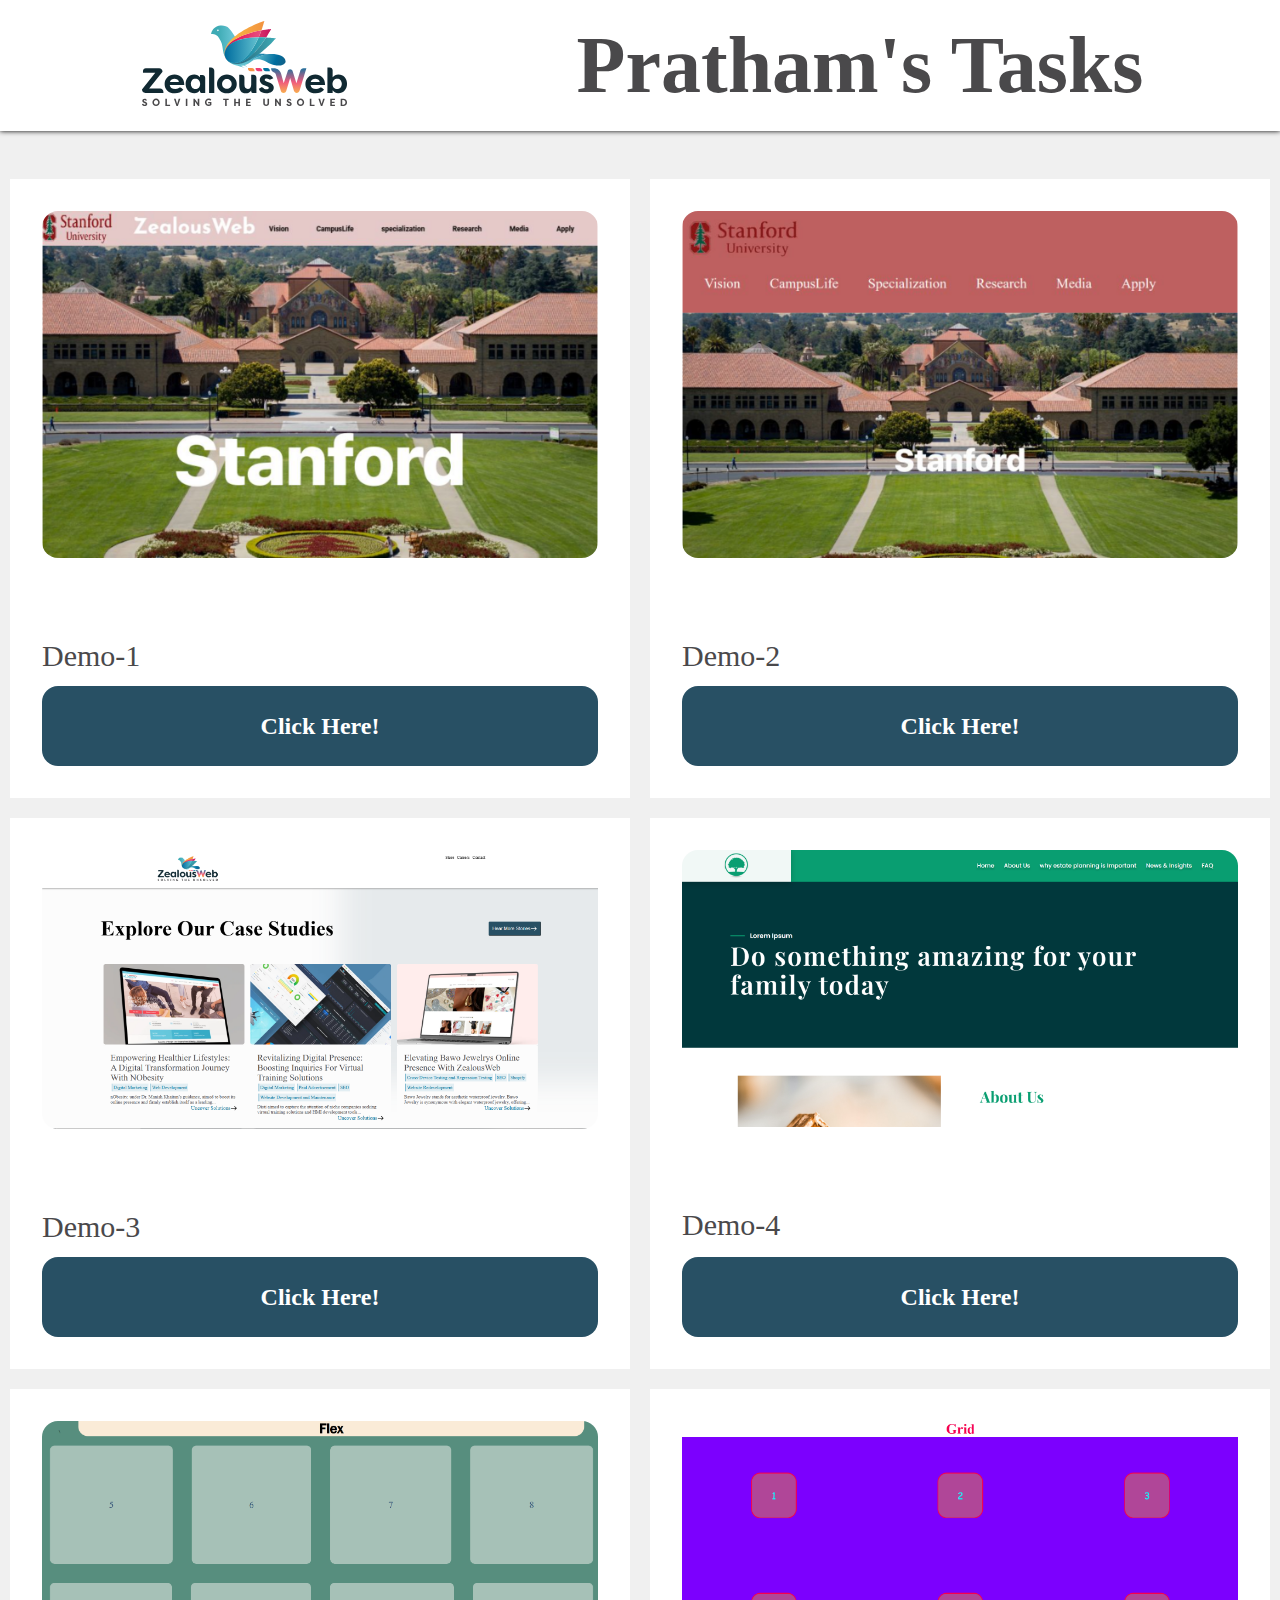
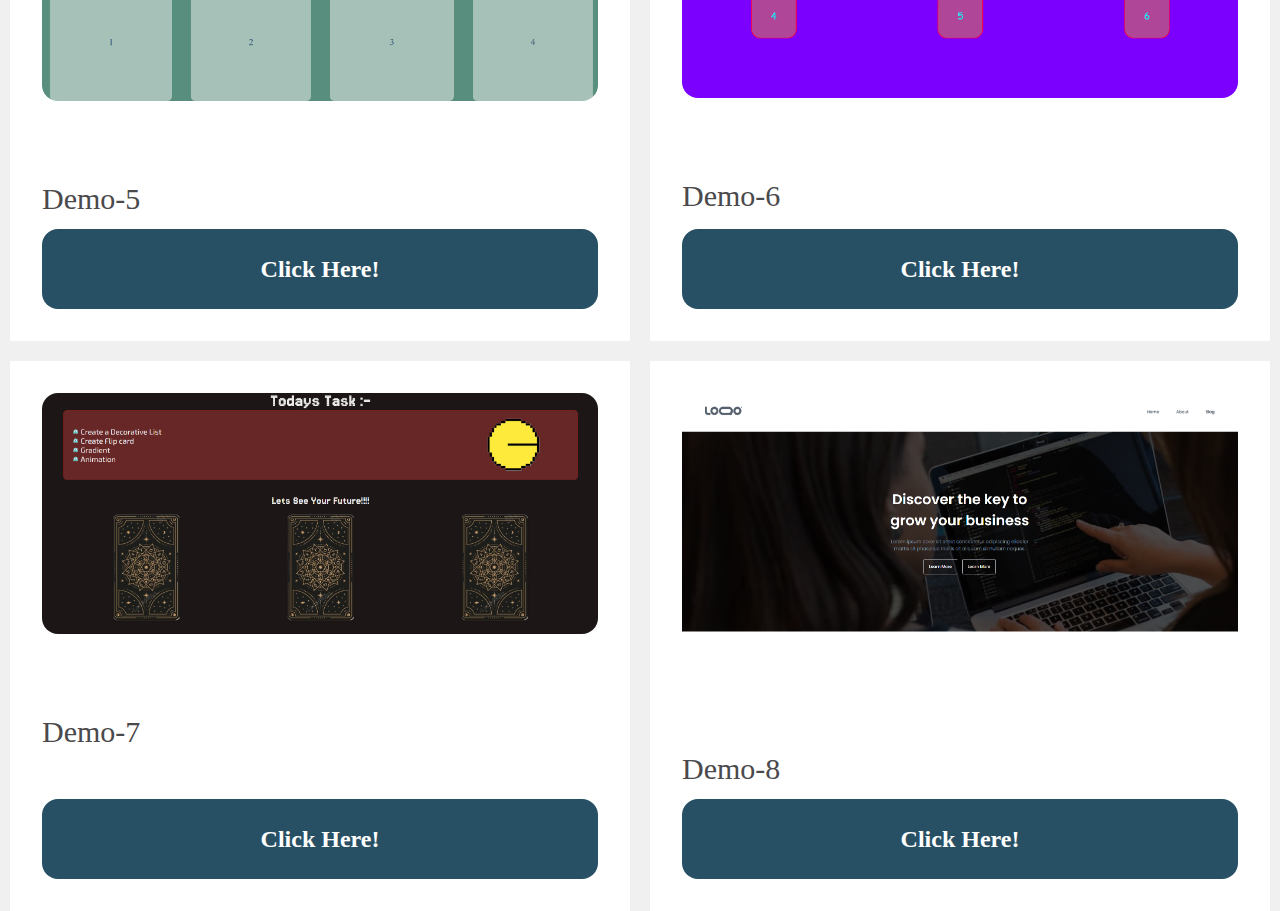
<file: index.html>
<!DOCTYPE html>
<html lang="en">
<head>
    <meta charset="UTF-8">
    <meta name="viewport" content="width=device-width, initial-scale=1.0">
    <title>Document</title>
    <link rel="stylesheet" href="./style.css">
</head>
<body>
    <div class="wrapper">
        <header class="main-header">
            <div class="container">
                <a class="logo" href="#">
                    <img src="./Demo-3/assets/images/logo.svg" alt="ZealousWeb-logo">
                </a>
                <nav>
                    <h1>Pratham's Tasks</h1>
                </nav>
            </div>
        </header>
        <main>
            <div class="album">
                <div class="cards">
                    <a class="card-image-a" href="./Demo-1/index.html">
                        <img class="card-image" src="./Demo-1/assets/images/Demo-1-SS.png" alt="Demo-1">
                    </a>
                    <div class="card-content">
                        <a class="card-content-heading" href="./Demo-1/index.html">Demo-1</a>
                        <a class="click-here" href="./Demo-1/index.html">Click Here!</a>
                    </div>
                </div>
                <div class="cards">
                    <a class="card-image-a" href="./Demo-2/index.html">
                        <img class="card-image" src="./Demo-2/assets/images/Demo-2-SS.png" alt="Demo-2">
                    </a>
                    <div class="card-content">
                        <a class="card-content-heading" href="./Demo-2/index.html">Demo-2</a>
                        <a class="click-here" href="./Demo-2/index.html">Click Here!</a>
                    </div>
                </div>
                <div class="cards">
                    <a class="card-image-a" href="./Demo-3/index.html">
                        <img class="card-image" src="./Demo-3/assets/images/Demo-3-SS.png" alt="Demo-3">
                    </a>
                    <div class="card-content">
                        <a class="card-content-heading" href="./Demo-3/index.html">Demo-3</a>
                        <a class="click-here" href="./Demo-3/index.html">Click Here!</a>
                    </div>
                </div>
                <div class="cards">
                    <a class="card-image-a" href="./Demo-4/index.html">
                        <img class="card-image" src="./Demo-4/assets/images/Demo-4.png" alt="Demo-4">
                    </a>
                    <div class="card-content">
                        <a class="card-content-heading" href="./Demo-4/index.html">Demo-4</a>
                        <a class="click-here" href="./Demo-4/index.html">Click Here!</a>
                    </div>
                </div>
                 <div class="cards">
                    <a class="card-image-a" href="./Demo-5-flex/index.html">
                        <img class="card-image" src="./Demo-5-flex/assets/images/Demo-5.png" alt="Demo-4">
                    </a>
                    <div class="card-content">
                        <a class="card-content-heading" href="./Demo-5-flex/index.html">Demo-5</a>
                        <a class="click-here" href="./Demo-5-flex/index.html">Click Here!</a>
                    </div>
                </div>
                <div class="cards">
                    <a class="card-image-a" href="./Demo-6-grid/index.html">
                        <img class="card-image" src="./Demo-6-grid/assets/images/Demo-6.png" alt="Demo-4">
                    </a>
                    <div class="card-content">
                        <a class="card-content-heading" href="./Demo-6-grid/index.html">Demo-6</a>
                        <a class="click-here" href="./Demo-6-grid/index.html">Click Here!</a>
                    </div>
                </div>
                <div class="cards">
                    <a class="card-image-a" href="./Demo-7/index.html">
                        <img class="card-image" src="./Demo-7/assets/images/Demo-7.png" alt="Demo-7">
                    </a>
                    <div class="card-content">
                       <a class="card-content-heading" href="./Demo-7/index.html">Demo-7</a>
                       <a class="click-here" href="./Demo-7/index.html">Click Here!</a>
                    </div>
                </div>
                
                <div class="cards">
                    <a class="card-image-a" href="./Demo-9-figma/index.html">
                        <img class="card-image" src="./Demo-9-figma/assets/images/Demo-9.png" alt="Demo-9">
                    </a>
                    <div class="card-content">
                        <a class="card-content-heading" href="./Demo-9-figma/index.html">Demo-8</a>
                        <a class="click-here" href="./Demo-9-figma/index.html">Click Here!</a>
                    </div>
                </div>
            </div>
        </main>
    </div>
</body>
</html>
</file>
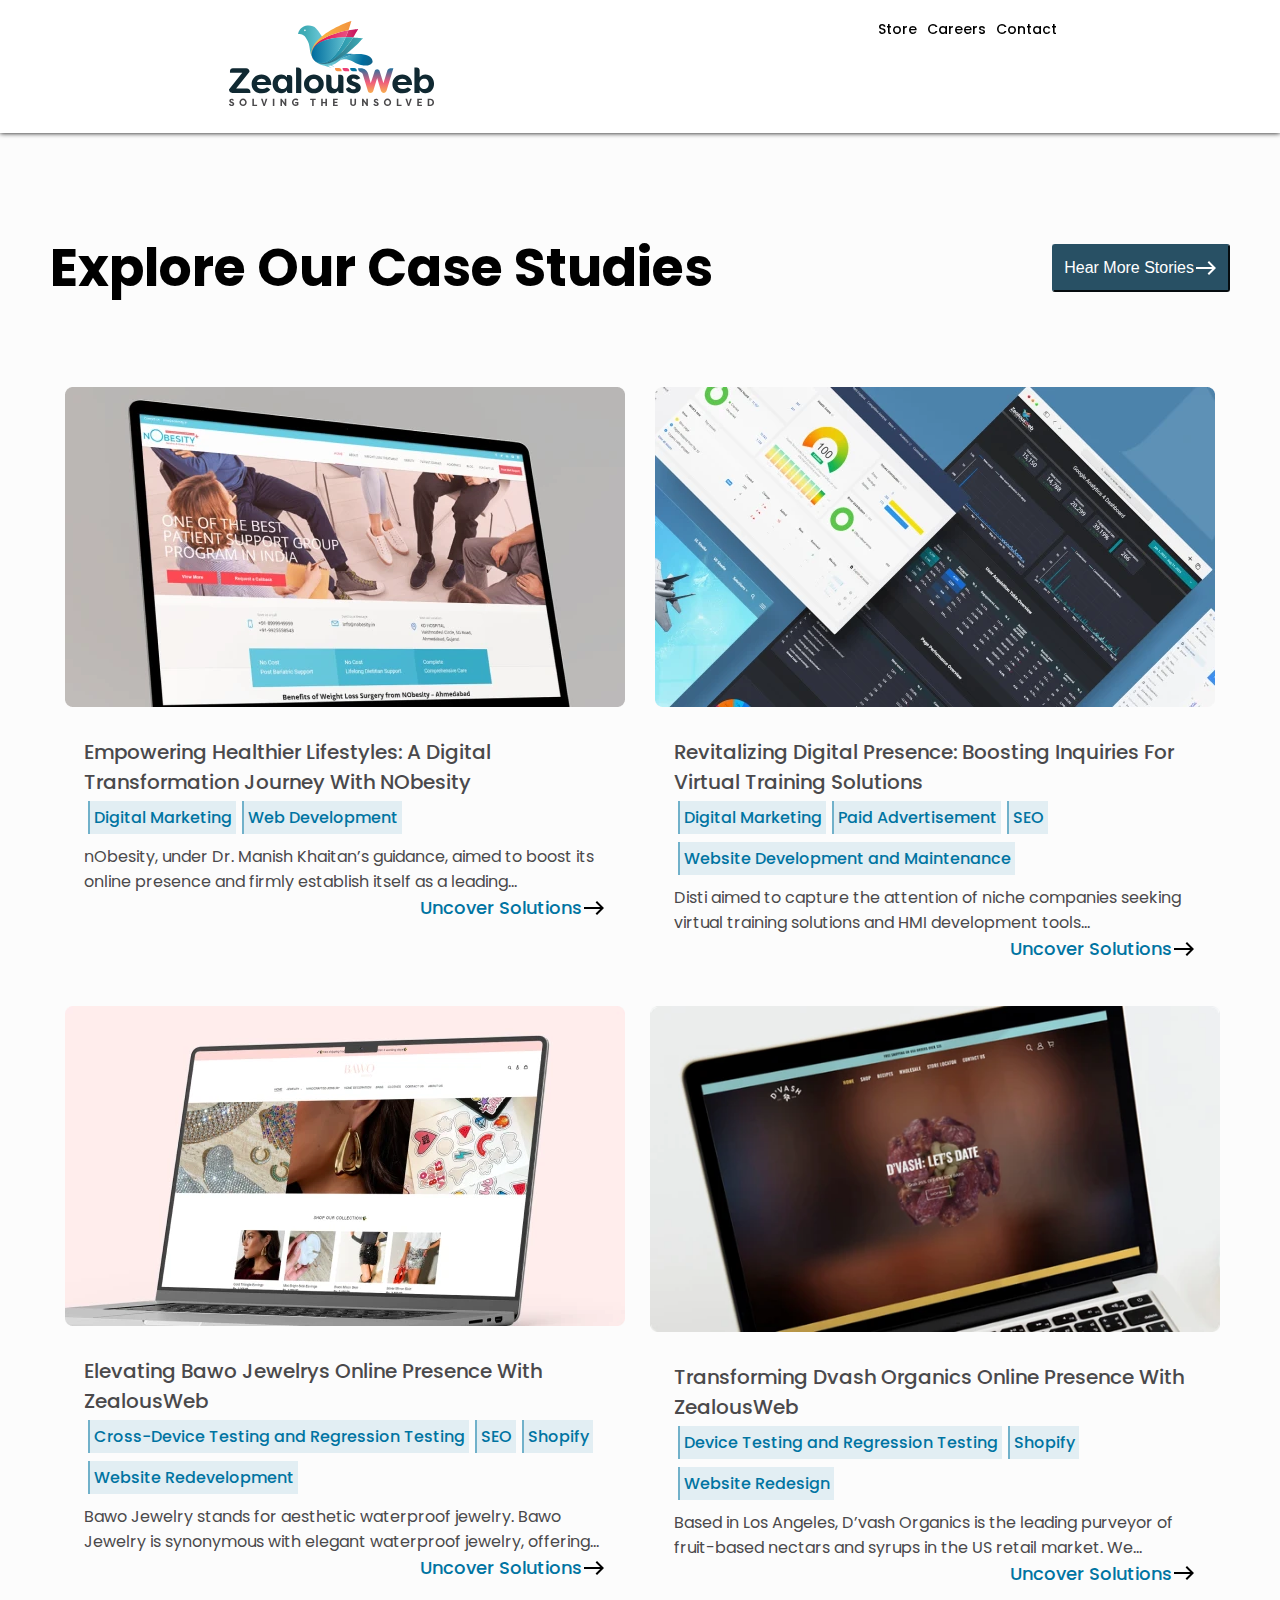
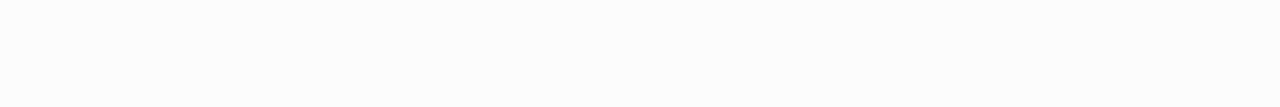
<file: Demo-3/index.html>
<!DOCTYPE html>
<html lang="en">
<head>
    <meta charset="UTF-8">
    <meta name="viewport" content="width=device-width, initial-scale=1.0">
    <title>ZealousWeb</title>
    <link rel="stylesheet" href="./assets/css/style.css">
    <link rel="preconnect" href="https://fonts.googleapis.com">
<link rel="preconnect" href="https://fonts.gstatic.com" crossorigin>
<link href="https://fonts.googleapis.com/css2?family=Josefin+Sans:ital,wght@0,100..700;1,100..700&family=Poppins:ital,wght@0,100;0,200;0,300;0,400;0,500;0,600;0,700;0,800;0,900;1,100;1,200;1,300;1,400;1,500;1,600;1,700;1,800;1,900&family=Roboto:ital,wght@0,100;0,300;0,400;0,500;0,700;0,900;1,100;1,300;1,400;1,500;1,700;1,900&family=Source+Serif+4:ital,opsz,wght@0,8..60,200..900;1,8..60,200..900&display=swap" rel="stylesheet">
</head>
<body>
    <div class="wrapper">
        <header class="main-header">
            <div class="container">
                <a href="#">
                    <img src="./assets/images/logo.svg" alt="ZealousWeb-logo">
                </a>
                <nav>
                    <ul>
                        <li><a href="#">Store</a></li>
                        <li><a href="#">Careers</a></li>
                        <li><a href="#">Contact</a></li>
                    </ul>
                </nav>
            </div>
        </header>
        <main>
            <Section class="explore-section">
                <div class="container-explore">
                    <div class="explore-heading">
                        <h2>Explore Our Case Studies</h2>
                        <button class="btn">Hear More Stories  <svg xmlns="http://www.w3.org/2000/svg" height="24px" viewBox="0 -960 960 960" width="24px" fill="white"><path d="m600-200-57-56 184-184H80v-80h647L544-704l56-56 280 280-280 280Z"/></svg></button>
                    </div>
                    <div class="album">


                        <div class="cards">
                            <a class="card-image-a" href="https://www.zealousweb.com/case-studies/nobesity-digital-transformation-healthier-lifestyles/">
                                <img class="card-image" src="./assets/images/Nobesity-ListBanner.webp" alt="">
                            </a>
                            <div class="card-content">
                                <a class="card-content-heading" href="https://www.zealousweb.com/case-studies/nobesity-digital-transformation-healthier-lifestyles/">Empowering Healthier Lifestyles: A Digital Transformation Journey With NObesity</a>
                                <div class="specialization-div">
                                    <span class="specialization-div-span">Digital Marketing</span>
                                    <span class="specialization-div-span">Web Development</span>
                                </div>
                                <p class="card-content-p">nObesity, under Dr. Manish Khaitan’s guidance, aimed to boost its online presence and firmly establish itself as a leading...</p>
                                <a class="uncover-solutions" href="https://www.zealousweb.com/case-studies/nobesity-digital-transformation-healthier-lifestyles/">Uncover Solutions <svg xmlns="http://www.w3.org/2000/svg" height="24px" viewBox="0 -960 960 960" width="24px" fill="#"><path d="m600-200-57-56 184-184H80v-80h647L544-704l56-56 280 280-280 280Z"/></svg></a>
                            </div>
                        </div>
                        
                        
                        <div class="cards">
                            <a href=""class="card-image-a" >
                                <img class="card-image" src="./assets/images/Disti-ListBanner.webp" alt="">
                            </a>
                            <div class="card-content">
                                <a class="card-content-heading" href="https://www.zealousweb.com/case-studies/virtual-training-solutions-digital-revitalization-boosting-inquiries/">Revitalizing Digital Presence: Boosting Inquiries For Virtual Training Solutions</a>
                                <div class="specialization-div">
                                    <span class="specialization-div-span">Digital Marketing </span>
                                    <span class="specialization-div-span">Paid Advertisement </span>
                                    <span class="specialization-div-span">SEO </span>
                                    <span class="specialization-div-span">Website Development and Maintenance </span>
                                </div>
                                <p class="card-content-p">Disti aimed to capture the attention of niche companies seeking virtual training solutions and HMI development tools...</p>
                                <a class="uncover-solutions" href="https://www.zealousweb.com/case-studies/nobesity-digital-transformation-healthier-lifestyles/">Uncover Solutions <svg xmlns="http://www.w3.org/2000/svg" height="24px" viewBox="0 -960 960 960" width="24px" fill="#"><path d="m600-200-57-56 184-184H80v-80h647L544-704l56-56 280 280-280 280Z"/></svg></a>
                            </div>
                        </div>
                        
                        
                        <div class="cards">
                            <a href=""class="card-image-a" >
                                <img class="card-image" src="./assets/images/Bawo-ListBanner.webp" alt="">
                            </a>
                            <div class="card-content">
                                <a class="card-content-heading" href="https://www.zealousweb.com/case-studies/bawo-jewelry-online-elevation-zealousweb/">Elevating Bawo Jewelrys Online Presence With ZealousWeb</a>
                                <div class="specialization-div">
                                    <span class="specialization-div-span"> Cross-Device Testing and Regression Testing</span>
                                    <span class="specialization-div-span">SEO </span>
                                    <span class="specialization-div-span">Shopify </span>
                                    <span class="specialization-div-span">Website Redevelopment</span>
                                </div>
                                <p class="card-content-p">Bawo Jewelry stands for aesthetic waterproof jewelry. Bawo Jewelry is synonymous with elegant waterproof jewelry, offering...</p>
                                <a class="uncover-solutions" href="https://www.zealousweb.com/case-studies/nobesity-digital-transformation-healthier-lifestyles/">Uncover Solutions <svg xmlns="http://www.w3.org/2000/svg" height="24px" viewBox="0 -960 960 960" width="24px" fill="#"><path d="m600-200-57-56 184-184H80v-80h647L544-704l56-56 280 280-280 280Z"/></svg></a>
                            </div>
                        </div>
                        
                        
                        <div class="cards">
                            <a href=""class="card-image-a">
                                <img class="card-image" src="./assets/images/Listing-Banner.webp" alt="">
                            </a>
                            <div class="card-content">
                                <a class="card-content-heading" href="https://www.zealousweb.com/case-studies/dvash-organics-online-transformation-zealousweb/">Transforming Dvash Organics Online Presence With ZealousWeb</a>
                                <div class="specialization-div">
                                    <span class="specialization-div-span">Device Testing and Regression Testing </span>
                                    <span class="specialization-div-span">Shopify </span>
                                    <span class="specialization-div-span">Website Redesign </span>
                                </div>
                                <p class="card-content-p">Based in Los Angeles, D’vash Organics is the leading purveyor of fruit-based nectars and syrups in the US retail market. We...</p>
                                <a class="uncover-solutions" href="https://www.zealousweb.com/case-studies/nobesity-digital-transformation-healthier-lifestyles/">Uncover Solutions <svg xmlns="http://www.w3.org/2000/svg" height="24px" viewBox="0 -960 960 960" width="24px" fill="#"><path d="m600-200-57-56 184-184H80v-80h647L544-704l56-56 280 280-280 280Z"/></svg></a>
                            </div>
                        </div>


                    </div>
                </div>
            </Section>
        </main>
    </div>
</body>
</html>
</file>
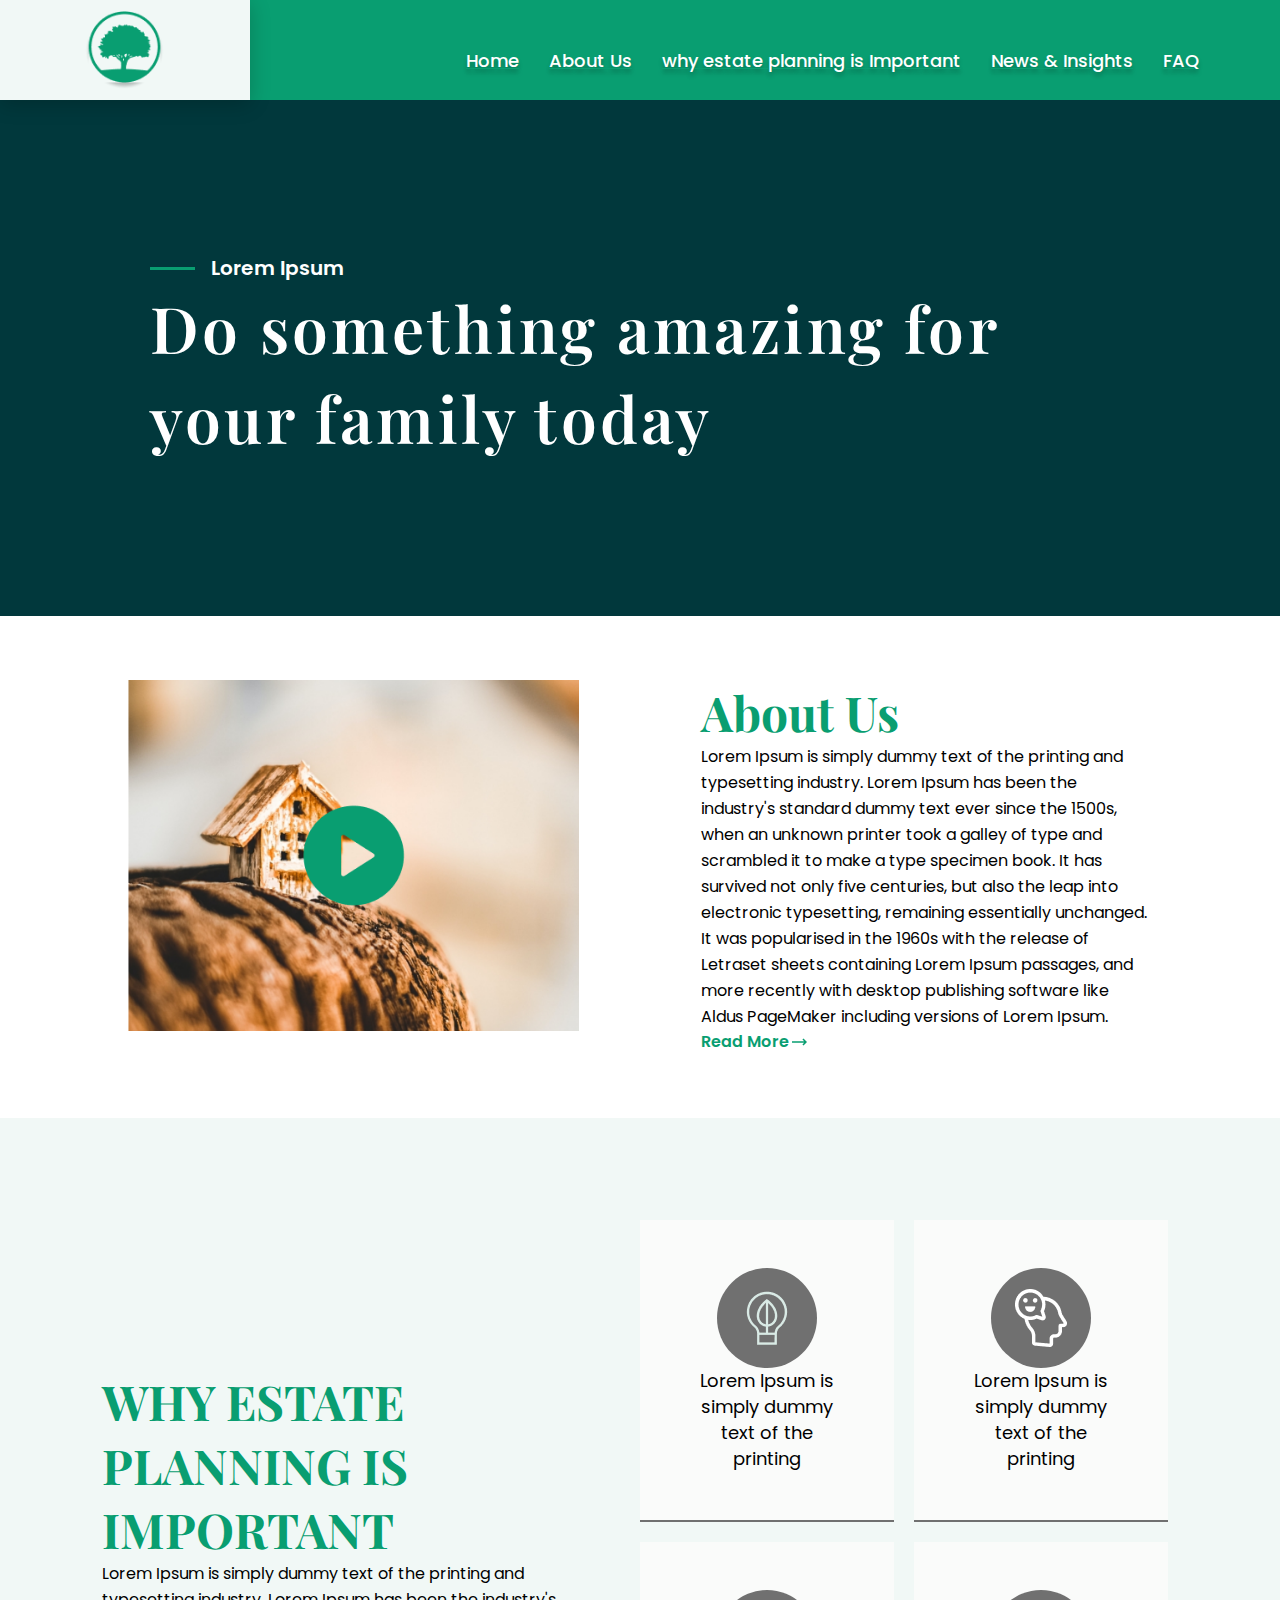
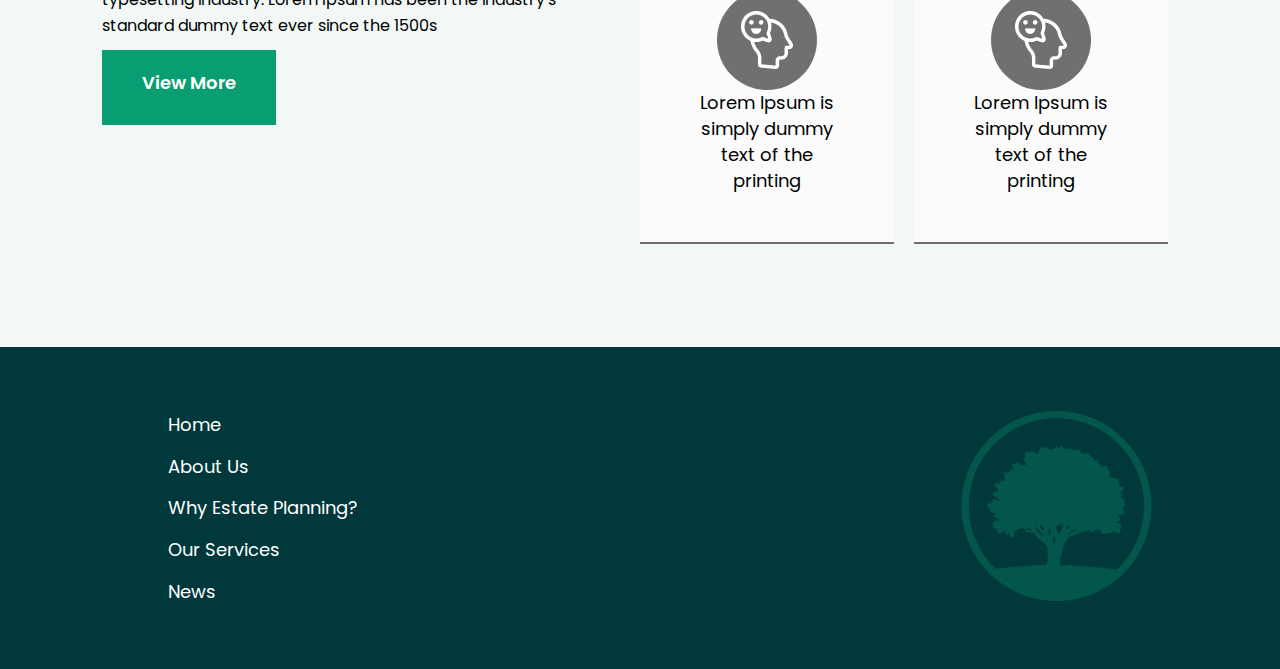
<file: Demo-4/index.html>
<!DOCTYPE html>
<html lang="en">

<head>
    <meta charset="UTF-8">
    <meta name="viewport" content="width=device-width, initial-scale=1.0">
    <title>Figma</title>
    <link rel="stylesheet" href="./assets/css/style.css">
    <link rel="preconnect" href="https://fonts.googleapis.com">
    <link rel="preconnect" href="https://fonts.gstatic.com" crossorigin>
    <link
        href="https://fonts.googleapis.com/css2?family=Josefin+Sans:ital,wght@0,100..700;1,100..700&family=Playfair+Display:ital,wght@0,400..900;1,400..900&family=Poppins:ital,wght@0,100;0,200;0,300;0,400;0,500;0,600;0,700;0,800;0,900;1,100;1,200;1,300;1,400;1,500;1,600;1,700;1,800;1,900&family=Roboto:ital,wght@0,100;0,300;0,400;0,500;0,700;0,900;1,100;1,300;1,400;1,500;1,700;1,900&family=Source+Serif+4:ital,opsz,wght@0,8..60,200..900;1,8..60,200..900&display=swap"
        rel="stylesheet">
    <!-- <link href='https://fonts.googleapis.com/css?family=Poppins' rel='stylesheet'> -->
</head>

<body>
    <div class="wrapper">
        <header class="main-header">
            <div class="container">
                <div class="nav-logo-div">
                    <a class="nav-logo-a" href="#">
                        <img class="nav-logo-image" src="./assets/images/logo.png" alt="Figma-logo">
                    </a>
                </div>
                <nav>
                    <label class="ham-lable" for="hamburger"><svg xmlns="http://www.w3.org/2000/svg" height="24px" viewBox="0 -960 960 960" width="24px" fill="#FFFFFF"><path d="M120-240v-80h720v80H120Zm0-200v-80h720v80H120Zm0-200v-80h720v80H120Z"/></svg></label>
                    <label  class="close" for="ham-check-box" href="#home"><svg xmlns="http://www.w3.org/2000/svg" height="24px" viewBox="0 -960 960 960" width="24px" fill="#FFFFFF"><path d="m256-200-56-56 224-224-224-224 56-56 224 224 224-224 56 56-224 224 224 224-56 56-224-224-224 224Z"/></svg></label>
                    <input class="ham-check-box" type="checkbox" name="hamburger" id="hamburger">
                    <ul class="nav-ul">
                        <li class="nav-li"><a class="nav-li-a" href="#home">Home</a></li>
                        <li class="nav-li"><a class="nav-li-a" href="#aboutus">About&nbsp;Us</a></li>
                        <li class="nav-li"><a class="nav-li-a" href="#estate">why&nbsp;estate&nbsp;planning&nbsp;is&nbsp;Important</a></li>
                        <li class="nav-li"><a class="nav-li-a" href="">News&nbsp;&&nbsp;Insights</a></li>
                        <li class="nav-li"><a class="nav-li-a" href="">FAQ</a></li>
                    </ul>
                </nav>
            </div>
        </header>
        <main>
            <!-- <div class="menu">
                <ul>
                    <li class="nav-li"><a class="nav-li-a" href="#home">Home</a></li>
                        <li class="nav-li"><a class="nav-li-a" href="#aboutus">About&nbsp;Us</a></li>
                        <li class="nav-li"><a class="nav-li-a" href="#estate">why&nbsp;estate&nbsp;planning&nbsp;is&nbsp;Important</a></li>
                        <li class="nav-li"><a class="nav-li-a" href="">News&nbsp;&&nbsp;Insights</a></li>
                        <li class="nav-li"><a class="nav-li-a" href="">FAQ</a></li>
                </ul>
            </div> -->
            <section id="home" class="h1-section">
                <div class="main-h1-container">
                    <div class="sub-heading">
                        <div class="line"></div>
                        <span class="sub-heading-content">Lorem Ipsum</span>
                    </div>
                    <h1>
                        Do something amazing for your family today
                    </h1>
                </div>
            </section>
            <Section id="aboutus" class="about-us-section">
                <div class="about-us-container">

                    <div class="video-div">
                        <img class="about-us-image" src="./assets/images/About-us-img.png" alt="">
                    </div>
                    <div class="about-us-content-div">
                        <h2 class="about-us-h2">About Us</h2>
                        <p class="about-us-p">Lorem Ipsum is simply dummy text of the printing and typesetting industry.
                            Lorem Ipsum has been the industry's standard dummy text ever since the 1500s, when an
                            unknown printer took a galley of type and scrambled it to make a type specimen book. It has
                            survived not only five centuries, but also the leap into electronic typesetting, remaining
                            essentially unchanged. It was popularised in the 1960s with the release of Letraset sheets
                            containing Lorem Ipsum passages, and more recently with desktop publishing software like
                            Aldus PageMaker including versions of Lorem Ipsum.</p>
                        <a class="about-us-a" href="#">Read More <svg xmlns="http://www.w3.org/2000/svg" height="20px"
                                viewBox="0 -960 960 960" width="20px" fill="#099E71">
                                <path d="m696-312-51-51 81-81H144v-72h582l-81-81 51-51 168 168-168 168Z" />
                            </svg></a>
                    </div>

                </div>
            </Section>
            <section id="estate" class="estate-section">
                <div class="estate-container">
                    <div class="estate-content">
                        <a class="estate-h3-a" href="#">
                            <h3 class="estate-h3">WHY ESTATE PLANNING
                                IS IMPORTANT</h3>
                        </a>
                        <p class="estate-p">Lorem Ipsum is simply dummy text of the printing and typesetting industry.
                            Lorem Ipsum has been the industry's standard dummy text ever since the 1500s</p>
                        <a class="estate-a" href="#">View More</a>
                    </div>
                    <div class="album">


                        <a class="card-outer-a" href="#">
                            <div class="card">
                                <div class="card-image">
                                    <img src="./assets/images/card-1.png" alt="card1-img">
                                </div>
                                <p class="card-p">Lorem Ipsum is simply dummy text of the printing</p>
                            </div>
                        </a>


                        <a class="card-outer-a" href="#">
                            <div class="card">
                                <div class="card-image">
                                    <img src="./assets/images/card-2.png" alt="card2-img">
                                </div>
                                <p class="card-p">Lorem Ipsum is simply dummy text of the printing</p>
                            </div>
                        </a>


                        <a class="card-outer-a" href="#">
                            <div class="card">
                                <div class="card-image">
                                    <img src="./assets/images/card-2.png" alt="card3-img">
                                </div>
                                <p class="card-p">Lorem Ipsum is simply dummy text of the printing</p>
                            </div>
                        </a>


                        <a class="card-outer-a" href="#">
                            <div class="card">
                                <div class="card-image">
                                    <img src="./assets/images/card-2.png" alt="card4-img">
                                </div>
                                <p class="card-p">Lorem Ipsum is simply dummy text of the printing</p>
                            </div>
                        </a>



                    </div>
                </div>
            </section>

            <footer>
                <div class="footer-container">
                    <ul class="footer-ul">
                        <li><a class="footer-li-a" href="#home">Home</a></li>
                        <li><a class="footer-li-a" href="#aboutus">About&nbsp;Us</a></li>
                        <li><a class="footer-li-a" href="#estate">Why Estate Planning?</a></li>
                        <li><a class="footer-li-a" href="#">Our Services</a></li>
                        <li><a class="footer-li-a" href="#">News</a></li>
                    </ul>
                    <div class="footer-logo">
                        <a href="#">
                            <img src="./assets/images/footer-logo.png" alt="footer-logo">
                        </a>
                    </div>
                </div>
            </footer>
        </main>
    </div>
</body>

</html>

<!-- 3.793 -->
</file>
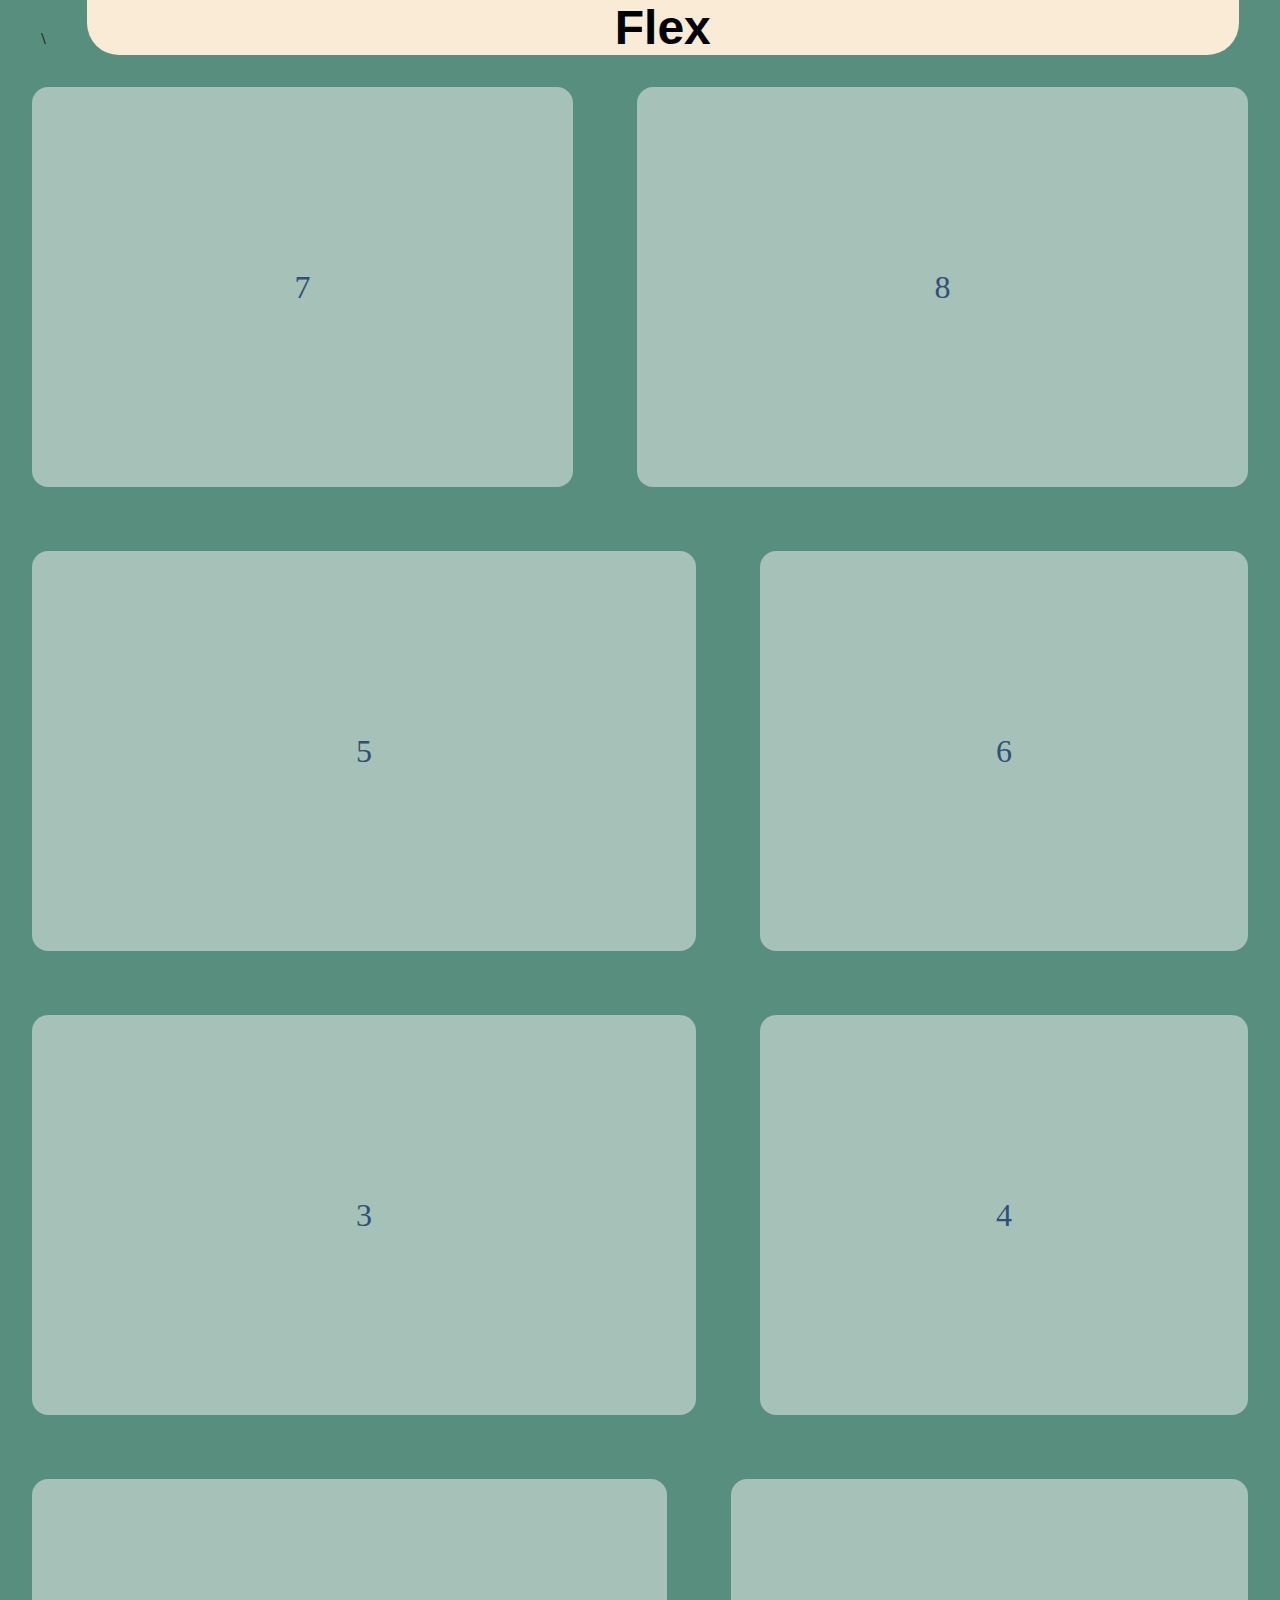
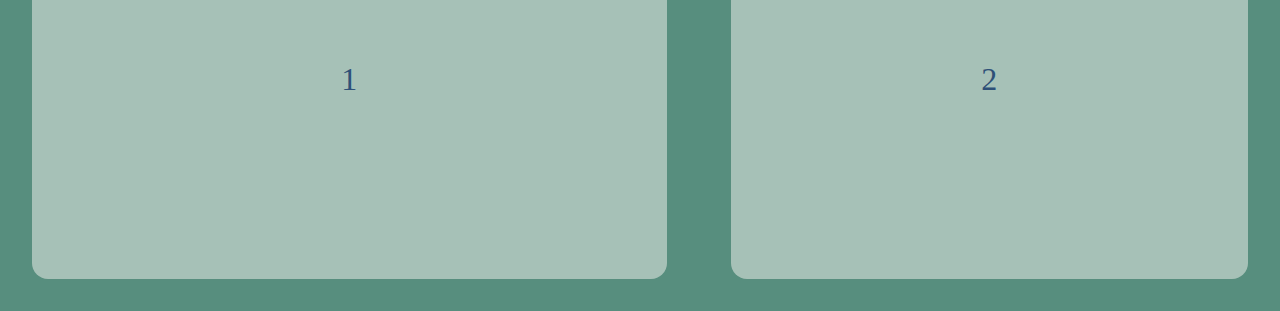
<file: Demo-5-flex/index.html>
<!DOCTYPE html>
<html lang="en">
<head>
    <meta charset="UTF-8">
    <meta name="viewport" content="width=device-width, initial-scale=1.0">
    <title>Document</title>
    <link rel="stylesheet" href="./assets/css/style.css">
</head>
<body>
    <div class="wrapper">
        <h1>Flex</h1>
            <div class="box1  box-1">1</div>
            <div class="box1  box-2">2</div>
            <div class="box1  box-3">3</div>
            <div class="box1  box-4">4</div>
            <div class="box1  box-5">5</div>
            <div class="box1  box-6">6</div>
            <div class="box1  box-7">7</div>
            <div class="box1  box-8">8</div>\
    </div>
    
</body>
</html>
</file>
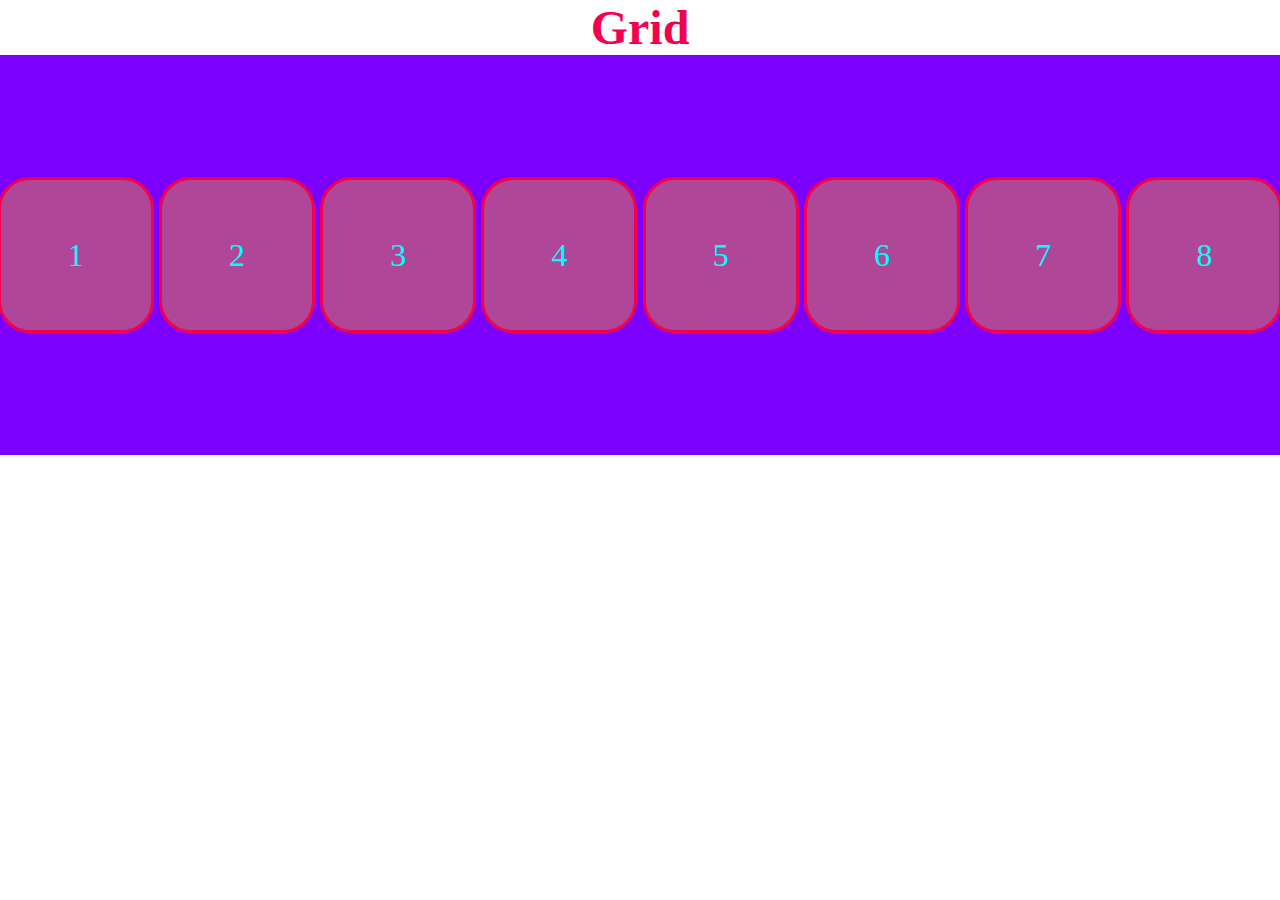
<file: Demo-6-grid/index.html>
<!DOCTYPE html>
<html lang="en">
<head>
    <meta charset="UTF-8">
    <meta name="viewport" content="width=device-width, initial-scale=1.0">
    <title>Document</title>
    <link rel="stylesheet" href="./assets/css/style.css">
</head>
<body>
    <div class="wrapper">
    <h1>Grid</h1>
    <div class="boxes">

            <div class="box box1">1</div>
            <div class="box box2">2</div>
            <div class="box box3">3</div>
            <div class="box box4">4</div>
            <div class="box box5">5</div>
            <div class="box box6">6</div>
            <div class="box box7">7</div>
            <div class="box box8">8</div>
            
        </div>
    </div>
    </body>
</html>
</file>
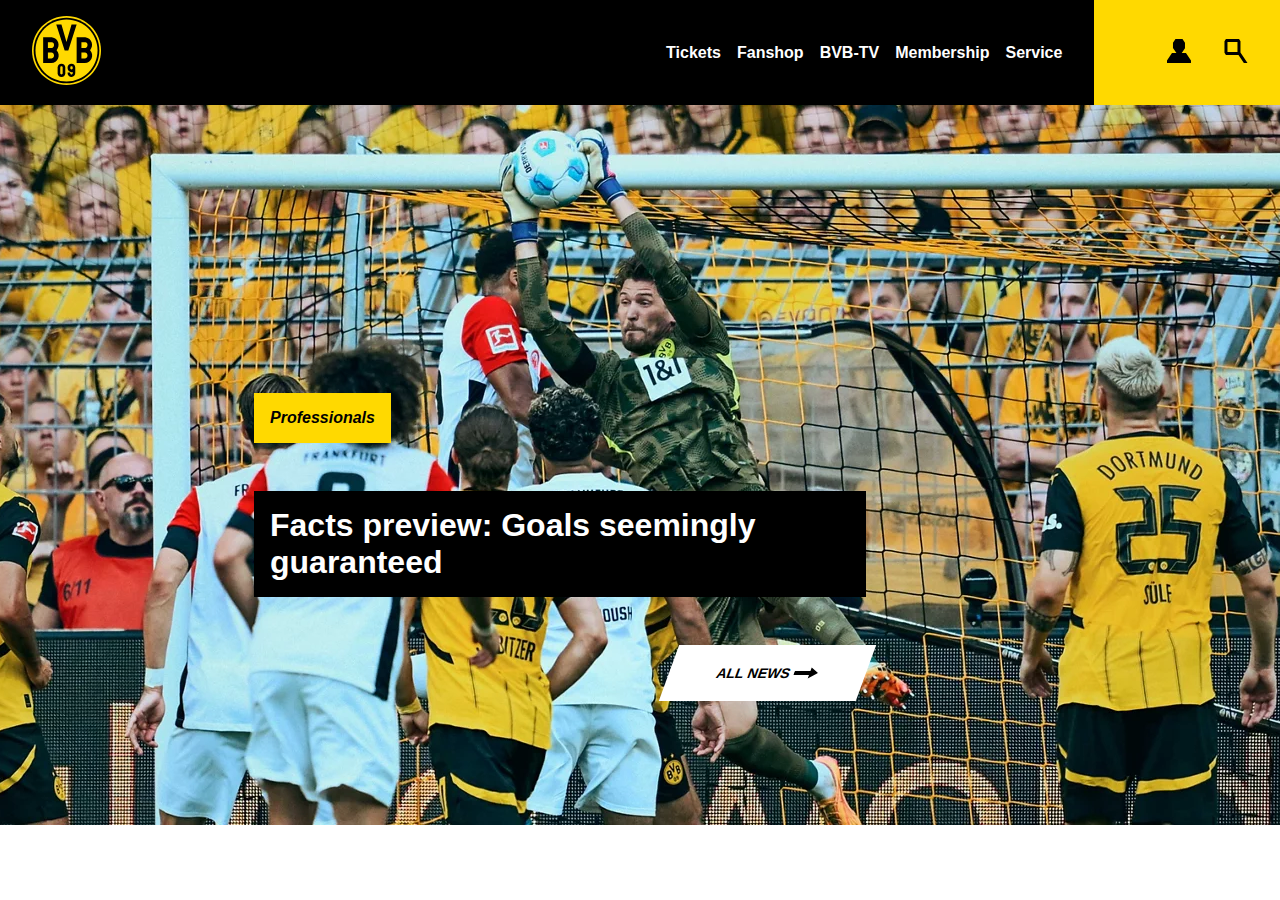
<file: Demo-8/index.html>
<!DOCTYPE html>
<html lang="en">
<head>
    <meta charset="UTF-8">
    <meta name="viewport" content="width=device-width, initial-scale=1.0">
    <title>Document</title>
    <link rel="stylesheet" href="./assets/css/style.css">
</head>
<body>
    <div class="wrapper">
        <header>

            <div class="container-header">
                <div class="black-nav">

                    <div class="logo_div">
                        <a class="logo-a" href="#">
                            <img class="logo-image" src="./assets/images/bvb-logo.svg" alt="">
                        </a>
                    </div>
                    <nav>
                        <ul class="nav-ul">
                            <li ckass="nav-li"><a class="nav-a" href="">Tickets</a></li>
                            <li ckass="nav-li"><a class="nav-a" href="">Fanshop</a></li>
                            <li ckass="nav-li"><a class="nav-a" href="">BVB-TV</a></li>
                            <li ckass="nav-li"><a class="nav-a" href="">Membership</a></li>
                            <li ckass="nav-li"><a class="nav-a" href="">Service</a></li>
                        </ul>
                    </div>
                </nav>
                <div class="nav-buttons">
                    <a class="nav-btn" href=""><svg width="25" height="24" viewBox="0 0 25 24" fill="#ffffff" xmlns="http://www.w3.org/2000/svg">
                        <g clip-path="url(#clip0_2893_1448)">
                            <path d="M19.9785 14H15.7285L18.9785 9.17V3.71L16.4785 0H9.47852L6.97852 3.71V8.9L10.4185 14H5.97852L0.978516 21.41V24H24.9785V21.41L19.9785 14Z" fill="#000000"></path>
                        </g>
                        <defs>
                            <clipPath id="clip0_2893_1448">
                                <rect width="24" height="24" fill="currentColor" transform="translate(0.978516)"></rect>
                             </clipPath>
                            </defs>
                        </svg>
                    </a>
                    <a class="nav-btn" href=""><svg width="25" height="24" viewBox="0 0 25 24" fill="#ffffff" xmlns="http://www.w3.org/2000/svg">
                        <g clip-path="url(#clip0_2893_1587)">
                          <path d="M17.4785 13.62V2.13L16.0385 0H2.91852L1.47852 2.13V13.86L2.91852 15.99H15.4685L20.8685 23.99H24.4885L17.4885 13.61L17.4785 13.62ZM4.47852 3H14.4785V13H4.47852V3Z" fill="#000000"></path>
                        </g>
                        <defs>
                          <clipPath id="clip0_2893_1587">
                              <rect width="24" height="24" fill="currentColor" transform="translate(0.978516)"></rect>
                            </clipPath>
                        </defs>
                    </svg></a>
                </div>
            </div>
        </header>

        <main>
            <div class="main-container">

                <section class="hero-sec">
                    <div class="hero-content">

                        <h1>Professionals</h1>
                        <h2>Facts preview: Goals seemingly guaranteed</h2>
                        <a class="a-w" href="#">ALL&nbsp;NEWS&nbsp;<svg xmlns="http://www.w3.org/2000/svg" width="24" height="24" viewBox="0 0 24 24" fill="#000000" class="sc-bvb-main-stage sc-stage-desktop">
                            <path d="M15.71 14H0V10H15.71V6.41L24 12L15.71 17.59V14Z" class="button-icon sc-bvb-main-stage sc-stage-desktop"></path>
                        </svg> </a>

                    </div>
                    <img src="./assets/images/hero-Bg.webp" alt="">
                </section>

            </div>
        </main>
    </div>
</body>
</html>
</file>
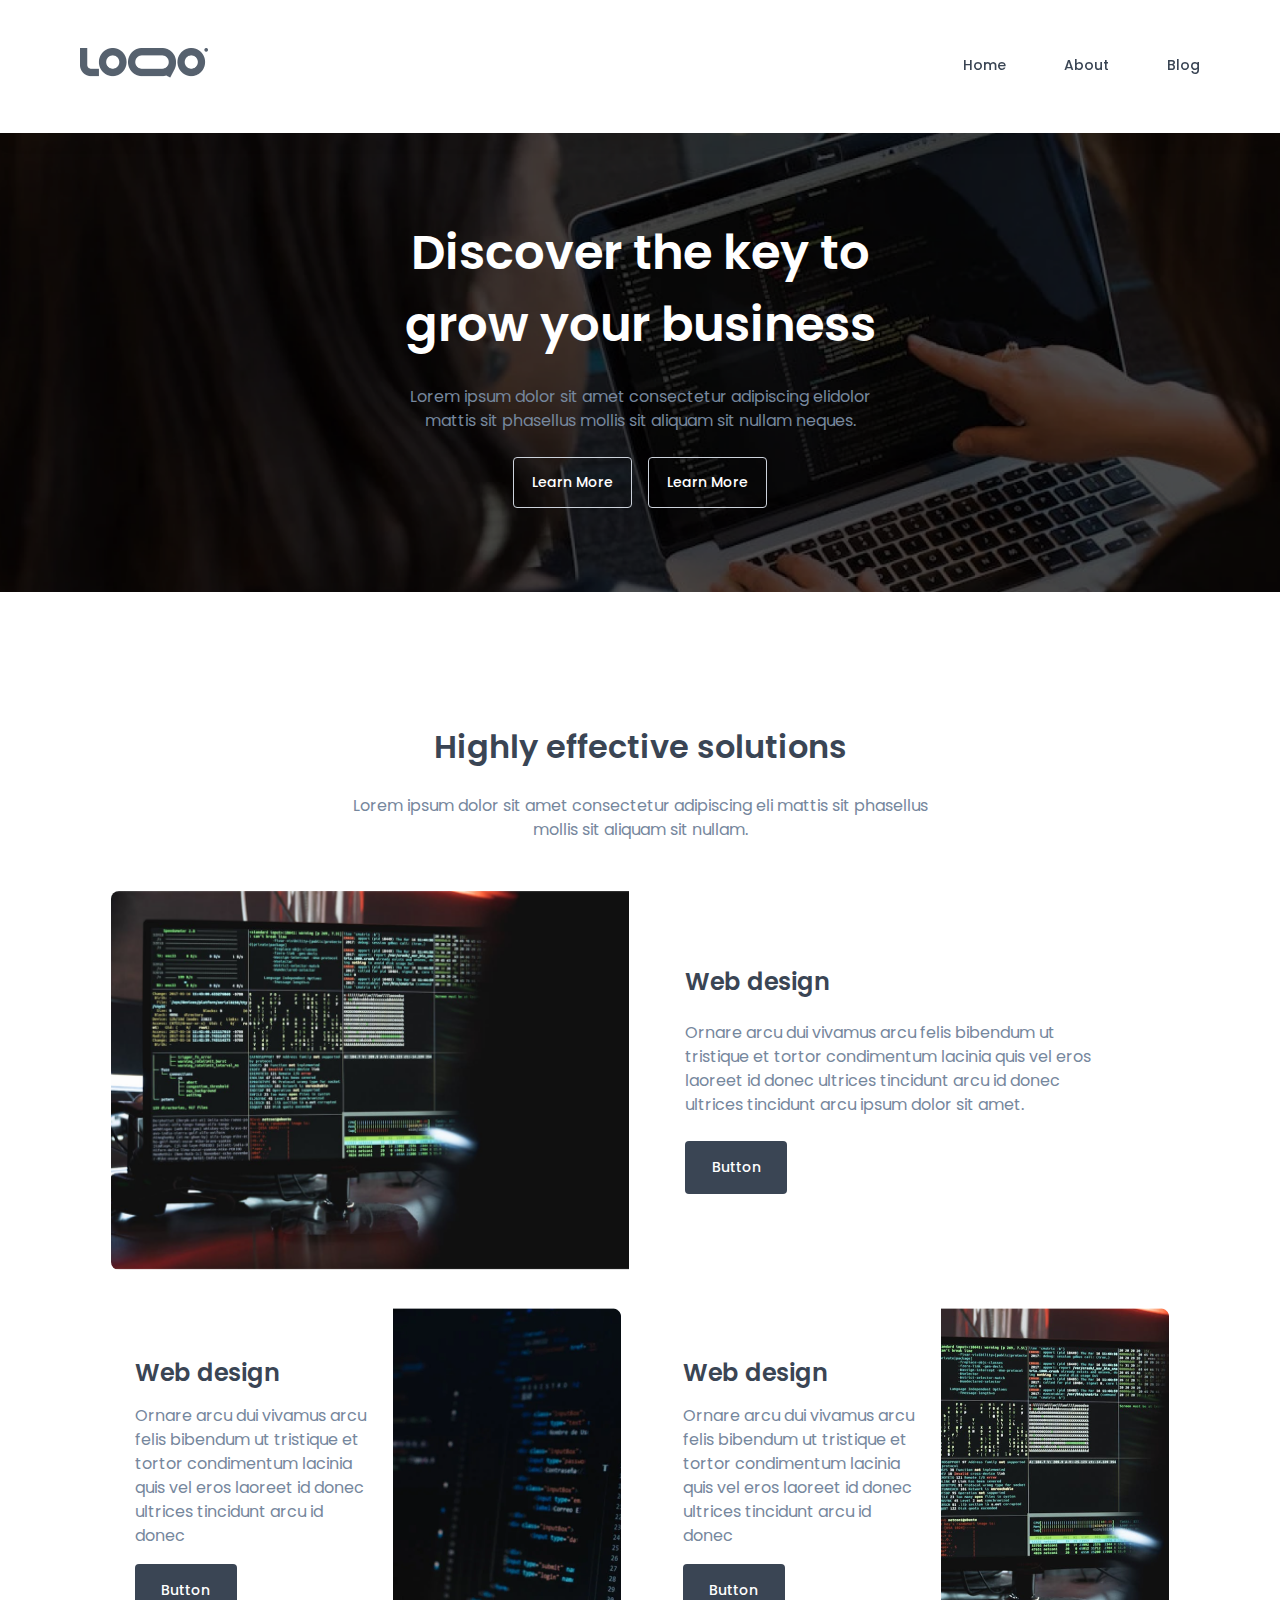
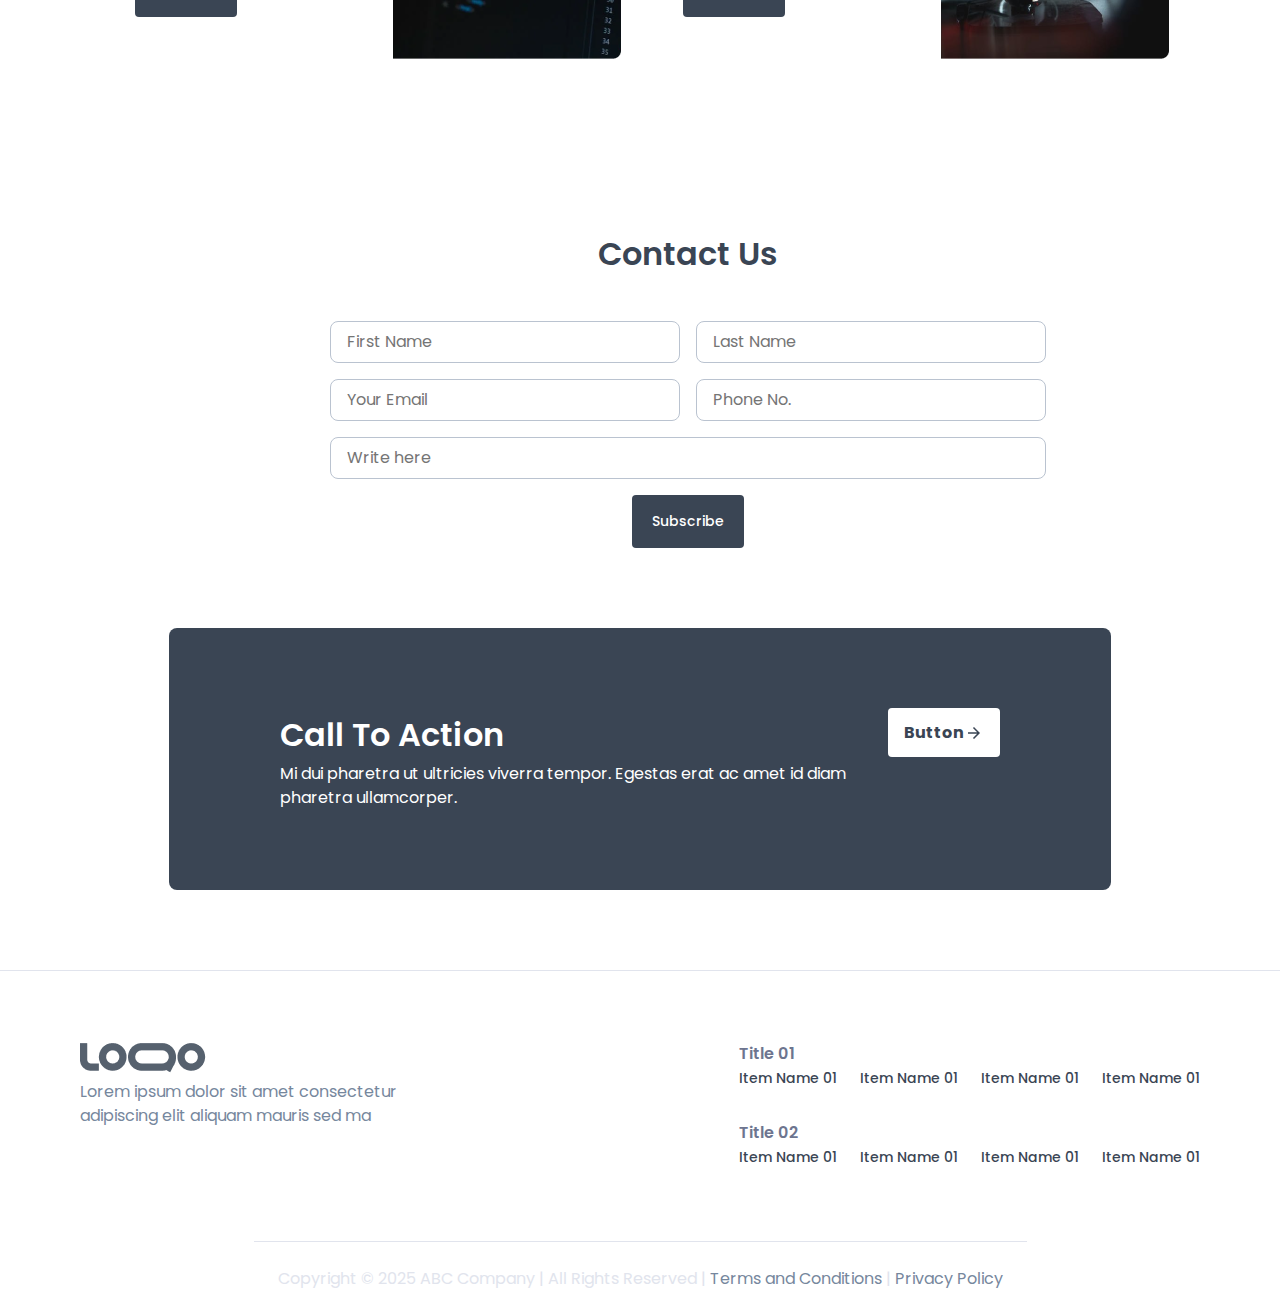
<file: Demo-9-figma/index.html>
<!DOCTYPE html>
<html lang="en">

<head>
    <meta charset="UTF-8">
    <meta name="viewport" content="width=device-width, initial-scale=1.0">
    <title>LOQO</title>
    <link rel="stylesheet" href="./assets/css/style.css">
    <link rel="preconnect" href="https://fonts.googleapis.com">
    <link rel="preconnect" href="https://fonts.gstatic.com" crossorigin>
    <link
        href="https://fonts.googleapis.com/css2?family=Poppins:ital,wght@0,100;0,200;0,300;0,400;0,500;0,600;0,700;0,800;0,900;1,100;1,200;1,300;1,400;1,500;1,600;1,700;1,800;1,900&display=swap"
        rel="stylesheet">
    <link rel="preconnect" href="https://fonts.googleapis.com">
    <link rel="preconnect" href="https://fonts.gstatic.com" crossorigin>
    <link
        href="https://fonts.googleapis.com/css2?family=Inter:ital,opsz,wght@0,14..32,100..900;1,14..32,100..900&family=Poppins:ital,wght@0,100;0,200;0,300;0,400;0,500;0,600;0,700;0,800;0,900;1,100;1,200;1,300;1,400;1,500;1,600;1,700;1,800;1,900&display=swap"
        rel="stylesheet">
</head>

<body>
    <div class="wrapper">

        <!-- Header -->
        <header>
            <div class="container-header">
                <a class="header-logo-a" href="#"><img class="header-logo-image" src="./assets/images/header-logo.png"
                        alt="Brand-logo"></a>
                <nav>
                    <!-- label for hamburger -->
                    <label class="ham-lable" for="hamburger"><svg xmlns="http://www.w3.org/2000/svg" height="24px"
                            viewBox="0 -960 960 960" width="24px" fill="#56616e">
                            <path d="M120-240v-80h720v80H120Zm0-200v-80h720v80H120Zm0-200v-80h720v80H120Z" />
                        </svg></label>
                    <input class="ham-check-box" type="checkbox" name="hamburger" id="hamburger">
                    <ul class="header-ul">
                        <li class="header-li"><a class="header-li-a" href="">Home</a></li>
                        <li class="header-li"><a class="header-li-a" href="">About</a></li>
                        <li class="header-li"><a class="header-li-a" href="">Blog</a></li>
                    </ul>
                </nav>
            </div>
        </header>

        <!-- main -->
        <main>
            <!-- Hero-Section -->
            <section class="hero-section">
                <img class="hero-sec-bgImage" src="./assets/images/Hero-section-bgImage.png" alt="">
                <div class="hero-content">
                    <a class="hero-h1-a" href="#">
                        <h1>Discover the key to grow your business</h1>
                    </a>
                    <p class="hero-sec-p">Lorem ipsum dolor sit amet consectetur adipiscing elidolor mattis sit
                        phasellus mollis sit aliquam sit nullam neques.</p>
                    <div class="hero-sec-btns">
                        <a class="hero-btn" href="">Learn More</a>
                        <a class="hero-btn" href="">Learn More</a>
                    </div>
                </div>
            </section>
            <!-- Main's Container -->
            <div class="container-main">

                <!-- Effective Solutions Section -->
                <section class="effective-solutions-section">
                    <div class="es-header-content">
                        <h2 class="es-header-h2">Highly effective solutions</h2>
                        <p class="es-header-p">Lorem ipsum dolor sit amet consectetur adipiscing eli mattis sit
                            phasellus mollis sit aliquam sit nullam.</p>
                    </div>
                    <!-- Outer container div for the cards -->
                    <div class="es-cards-album">
                        
                        <!-- main card -->
                        <div class="es-main-card">
                            <a class="es-main-card-image-a" href="#">

                                <img class="es-main-card-image" src="./assets/images/es-main-card-image.png"
                                    alt="effective-solutions-card-image">

                            </a>
                            <div class="es-main-card-content">
                                <a class="es-card-h3" href="#">
                                    <h3 class="es-card-h3">Web&nbsp;design</h3>
                                </a>
                                <p class="es-card-p">Ornare arcu dui vivamus arcu felis bibendum ut tristique et tortor
                                    condimentum lacinia quis vel eros laoreet id donec ultrices tincidunt arcu id donec
                                    ultrices tincidunt arcu ipsum dolor sit amet.</p>
                                <a class="es-cards-a" href="#">Button</a>
                            </div>
                        </div>

                        <!-- outer container div for normal cards -->
                        <div class="es-normal-cards">

                            <!-- normal Card -->
                            <div class="es-normal-card">
                                <a class="es-normal-card-image-a" href="#">
                                    <img class="es-normal-card-image" src="./assets/images/es-normal-card-image-1.png"
                                    alt="effective-solutions-card-image">
                                </a>
                                <div class="es-normal-card-content">
                                    <a class="es-card-h3" href="#">
                                        <h3 class="es-card-h3">Web&nbsp;design</h3>
                                    </a>
                                    <p class="es-card-p">Ornare arcu dui vivamus arcu felis bibendum ut tristique et
                                        tortor condimentum lacinia quis vel eros laoreet id donec ultrices tincidunt
                                        arcu id donec</p>
                                        <a class="es-cards-a" href="#">Button</a>
                                    </div>
                                </div>
                                
                                
                            <!-- normal Card -->
                            <div class="es-normal-card">
                                <a class="es-normal-card-image-a" href="#">
                                    <img class="es-normal-card-image" src="./assets/images/es-normal-card-image-2.png"
                                        alt="effective-solutions-card-image">
                                </a>
                                <div class="es-normal-card-content">
                                    <a class="es-card-h3" href="#">
                                        <h3 class="es-card-h3">Web&nbsp;design</h3>
                                    </a>
                                    <p class="es-card-p">Ornare arcu dui vivamus arcu felis bibendum ut tristique et
                                        tortor condimentum lacinia quis vel eros laoreet id donec ultrices tincidunt
                                        arcu id donec</p>
                                    <a class="es-cards-a" href="#">Button</a>
                                </div>
                            </div>


                        </div>

                    </div>
                </section>

                <!-- Contact Us Section -->
                <section class="contact-us">
                    <h2 class="contact-us-h2">Contact Us</h2>
                    <!-- form -->
                    <form action="#">
                        <input class="form-fisrtname" type="text" placeholder="First Name">
                        <input class="form-lastname" type="text" placeholder="Last Name">
                        <input class="form-email" type="email" placeholder="Your Email">
                        <input class="form-phone" type="number" placeholder="Phone No.">
                        <input class="form-writehere" type="text" placeholder="Write here">
                        <a class="form-subscribe" href="#">Subscribe</a>
                    </form>
                </section>

                <!-- call to action section -->
                <section class="call-to-action">
                    <div class="cta-content">
                        <a class="cta-h2" href="tel:+1234567890">
                            <h2 class="cta-h2">Call To Action</h2>
                        </a>
                        <p class="cta-p">Mi dui pharetra ut ultricies viverra tempor. Egestas erat ac amet id diam
                            pharetra ullamcorper.</p>
                    </div>
                    <a class="cta-btn" href="tel:+1234567890">Button <svg xmlns="http://www.w3.org/2000/svg"
                            height="20px" viewBox="0 -960 960 960" width="20px" fill="#3A4554">
                            <path d="M630-444H192v-72h438L429-717l51-51 288 288-288 288-51-51 201-201Z" />
                        </svg> </a>
                </section>
            </div>
        </main>


        <!-- Footer -->
        <footer>
            <!-- footer information section div -->
            <div class="footer-info">
                <div class="footer-logo-div">
                    <a class="footer-logo-a" href="#">
                        <img src="./assets/images/footer-logo-figma.png" alt="footer-logo">
                    </a>
                    <p class="f-logo-p">Lorem ipsum dolor sit amet consectetur adipiscing elit aliquam mauris sed ma</p>
                </div>
                <!-- Titles div -->
                <div class="footer-titles-div">
                    <div class="title">
                        <h4 class="f-title-h4">Title 01</h4>
                        <ul class="f-title-ul">
                            <li class="f-title-li"><a class="f-title-li-a" href="#">Item Name 01</a></li>
                            <li class="f-title-li"><a class="f-title-li-a" href="#">Item Name 01</a></li>
                            <li class="f-title-li"><a class="f-title-li-a" href="#">Item Name 01</a></li>
                            <li class="f-title-li"><a class="f-title-li-a" href="#">Item Name 01</a></li>
                        </ul>
                    </div>
                    <div class="title">
                        <h4 class="f-title-h4">Title 02</h4>
                        <ul class="f-title-ul">
                            <li class="f-title-li"><a class="f-title-li-a" href="#">Item Name 01</a></li>
                            <li class="f-title-li"><a class="f-title-li-a" href="#">Item Name 01</a></li>
                            <li class="f-title-li"><a class="f-title-li-a" href="#">Item Name 01</a></li>
                            <li class="f-title-li"><a class="f-title-li-a" href="#">Item Name 01</a></li>
                        </ul>
                    </div>

                </div>
            </div>
            <!-- Copyrignt div -->
            <div class="footer-copyright">

                <a class="footer-copyright-a" href="#"><span
                        class="f-copyright-span">Copyright&nbsp;©&nbsp;2025&nbsp;ABC&nbsp;Company&nbsp;|&nbsp;All&nbsp;Rights&nbsp;Reserved</span></a>
                <a class="footer-copyright-a" href="#"><span class="footer-copyright-seperator"> | </span></a>
                <a class="footer-copyright-a" href="#"><span
                        class="f-normal-span">Terms&nbsp;and&nbsp;Conditions</span></a>
                <a class="footer-copyright-a" href="#"><span class="footer-copyright-seperator"> | </span></a>
                <a class="footer-copyright-a" href="#"><span class="f-normal-span">Privacy&nbsp;Policy</span></a>
            </div>
        </footer>
    </div>
</body>

</html>
</file>
<file: style.css>
*{
    margin: 0px;
    box-sizing: border-box;
}
body{
    height: 100dvh;
    background-color: rgb(240, 240, 240);
}
.wrapper{
    width: 100%;
    /* background-color: rgba(70, 169, 194,0.5); */
    background-color: rgb(240, 240, 240);
    font-family:Poppins ; 
    height: 100dvh;
}

header{
    background-color: white;
    position: sticky;
    top: 0;
    box-shadow: 0px 0px 5px;
    z-index: 100;
}
.container{
    display: flex;
    flex-wrap: wrap;
    justify-content: space-around;
    padding-left: 24px;
    padding-right: 24px;
    padding-top: 16px;
    padding-bottom: 16px;
    margin-left: auto;
    margin-right: auto;
    align-items: center;
}
h1{
    font-size: 5rem;
    color: #4A494B;
}

.album{
    display: flex;
    flex-wrap: wrap;
    align-items: flex-start;
    justify-content:center;
    /* gap: 20x 20px; */
    /* height: 100%; */
    gap: 20px;
    padding-top: 3rem;
}
.cards{
    /* width: 33.33%; */
    width: calc(33.33% - 20px);
    display: flex;
    flex-direction: column;
    align-items: center;
    justify-content: center;
    background-color: white;
    /* height: 900px; */
    align-self: stretch;
}
.cards:hover{
    background-color: white;
    box-shadow: 0px 1px 1px 1px grey;
    border-radius: 6px;
    /* align-self: stretch; */
}
.card-image{
    width: 100%;
    border-radius: 1rem;
}
.card-image-a{
    background-color: white;
    border-radius: 6px;
    padding: 2rem;
    
}
.card-content{
    width: 100%;
    background-color: white;
    border-bottom-right-radius: 6px;
    border-bottom-left-radius: 6px;
    padding: 2rem;
    display: flex;
    flex-direction: column;
    line-height: 2;
    justify-content: space-between;
    height: 100%;
}
.card-content-heading{
    font-size: 30px;
    color: #4A494B;
    text-decoration: none;
}
.card-content-heading:hover{
    color: #285064;
}
.click-here{
    text-decoration: none;
    color: white;
    font-weight: 600;
    background-color: #285064;
    padding: 1rem;
    border-radius: 1rem;
    font-size: x-large;
    width: 100%;
    display: flex;
    /* align-items: center; */
    justify-content: center;
}

.click-here:hover{
    background-color: rgb(70,90,100);
}
@media only screen and (max-width: 1300px){
    .cards{
        width: calc(50% - 20px);
    }
}
@media only screen and (max-width: 800px){
    .cards{
        width: 100%;
    }
    
    h1{
        font-size: 3rem;
    }
}
@media only screen and (max-width: 400px){
    .card-image-a{
        padding-left: 0px;
        padding-right: 0px;
    }
    .card-content{
        padding-top: 0px;
    }
    .album{
        padding-top: 0px;
    }
    .cards{
    }
}
</file>
<file: Demo-3/assets/css/style.css>
*{
    margin: 0px;
    box-sizing: border-box;
}

.wrapper{
    width: 100%;
    background-color: rgb(252, 252, 252);
    font-family:Poppins ; 
      /* sans-serif; */
}

header{
    background-color: white;
    position: sticky;
    top: 0;
    box-shadow: 0px 0px 5px;
    z-index: 100;
}
.container{
    display: flex;
    flex-wrap: wrap;
    justify-content: space-around;
    padding-left: 24px;
    padding-right: 24px;
    padding-top: 16px;
    padding-bottom: 16px;
    margin-left: auto;
    margin-right: auto;
}
ul{
    display: flex;
    flex-wrap: wrap;
    gap: 10px;
    list-style: none;
}
a{
    text-decoration: none;
    color: black;
    font-size: 14px;
    font-weight: 500;
}
a:hover{
    color: #56B4BE;
}

.explore-section{
    background-color: rgb(252, 252, 252);
    padding-top: 96px;
    padding-bottom: 96px;
    padding-left: 200px;
    padding-right: 200px;
}

.explore-heading{
    font-size: 48px ;
    font-weight: 100;
}

.btn{
    font-size: 16px;
    display: flex;
    align-items: center;
    justify-content: center;
    height: fit-content;
    background-color: #285064;
    border-radius: 3px;
    color: white;
    cursor: pointer;
    border-color: #285064;
    box-shadow: 0px 0px 100px 500px  rgba(40, 80, 100, 0.1);
    padding: 10px;
}
.btn:hover{
    background-color: rgb(240 140 60);
    border-color: rgb(240 140 60);
}
.container-explore{
    
}
.explore-heading{
    height: 10%;
    display: flex;
    flex-wrap: wrap;
    align-items: center;
    justify-content: space-between;
    padding: 0px;
    margin-bottom: 80px;
}
.album{
    display: flex;
    flex-wrap: wrap;
    align-items: flex-start;
    justify-content:center;
    /* gap: 20x 20px; */
    /* height: 100%; */
    gap: 20px;
}
.cards{
    /* width: 33.33%; */
    width: calc(33.33% - 20px);
    display: flex;
    flex-direction: column;
    align-items: center;
    justify-content: center;
    /* height: 900px; */
}
.cards:hover{
    background-color: white;
    box-shadow: 0px 1px 1px 1px grey;
    border-radius: 6px;
}
.card-image{
    width: 100%;
}
.card-image-a{
    /* width: calc(100% - 40px); */
    background-color: rgb(252, 252, 252);
    border-radius: 6px;
    
}
.card-content{
    width: 100%;
    /* width: calc(100% - 40px); */
    /* height: 50%; */
    background-color: rgb(252, 252, 252);
    border-bottom-right-radius: 6px;
    border-bottom-left-radius: 6px;
    padding: 24px;
}
.card-content-heading{
    font-size: 30px;
    color: #4A494B;
}
.card-content-heading:hover{
    color: #285064;
}
.specialization-div{
    display: flex;
    flex-wrap:wrap;
}
.specialization-div-span{
    color: rgba(0, 116, 162, 1);
    background-color: rgba(0, 116, 162, 0.1);
    font-weight: 500;
    padding: 4px;
    margin: 4px;
    border-left: 2px ;
    border-left-color: rgba(0, 116, 162,0.5);
    border-left-style:solid ;
    margin-right: 2px;
}
.card-content-p{
    color: #4A494B;
    font-size: 16px;
    padding-top: 6px;
}
.uncover-solutions{
    color: rgba(0, 116, 162, 1);
    display: flex;
    align-items:center;
    justify-content: flex-end;
    font-size: large;
}
.uncover-solutions:hover{
    color: #4A494B;
    
}
@media only screen and (max-width: 1300px){
    .album{
    }
    .cards{
        width: calc(50% - 20px);
    }
    .explore-section{
        padding-left: 50px;
        padding-right: 50px;
    }
    .btn{
        box-shadow: 0px 0px 100px 500px  rgba(40, 80, 100, 0);
        
    }
    .card-content-heading{
        font-size: 20px;
    }
    .explore-heading{
        font-size: 35px;
    }
}
@media only screen and (max-width: 700px){
    .album{
    }
    .cards{
        width: 100%;
    }
    .explore-section{
        padding-left: 50px;
        padding-right: 50px;
    }
    .btn{
        box-shadow: 0px 0px 100px 500px  rgba(40, 80, 100, 0);
        
    }
    .card-content-heading{
        font-size: 20px;
    }
    .explore-heading{
        font-size: 25px;
    }
}
@media only screen and (max-width: 400px){
    .explore-section{
        padding-left: 10px;
        padding-right: 10px;
    }
}
</file>
<file: Demo-4/assets/css/style.css>
* {
    margin: 0px;
    box-sizing: border-box;
}

html {
    scroll-padding-top: 100px;
}

.wrapper {
    width: 100%;
    font-family: 'Playfair Display';
    background-color: #FFFFFF;
}

header {
    background-color: white;
    position: sticky;
    z-index: 100;
    top: 0;
}

.container {
    display: flex;
    flex-wrap: wrap;
    justify-content: space-around;
    background-color: #099E71;
    display: flex;
    align-items: center;
    justify-content: space-between;
    /* height: 100px; */
}

.nav-logo-div {
    width: 19.53%;
    background-color: #F1F8F6;
    display: flex;
    align-items: center;
    justify-content: center;
    box-shadow: 0px 4px 20px 0px #00000033;
    padding: 29px;
    height: 100px;
}

.nav-logo-a {
    height: 79px;
    width: 79px;
}

.nav-logo-image {
    height: 100%;
    width: 100%;
}

.nav {
    width: 80.47%;
    background-color: #099E71;
    box-shadow: 0px 4px 20px 0px #00000040;
}

.nav-ul {
    font-family: 'Poppins';
    list-style: none;
    font-size: 18PX;
    line-height: 27px;
    font-weight: 500;
    color: #FFFFFF;
    display: flex;
    flex-direction: row;
    gap: 30px;
    top: 36px;
    /* left: 1015px; */
    flex-wrap: wrap;
    padding-right: 80px;
}

.nav-li-a {
    text-decoration: none;
    text-decoration: underline;
    text-decoration-color: #099E71;
    color: #FFFFFF;
    /* box-shadow: 0px 4px 4px 0px #00000040; */
    text-shadow: 0px 4px 4px #00000040;
    
}

.nav-li-a:hover {
    text-decoration: underline;
    text-decoration-color: #FFFFFF
}

.h1-section {
    padding: 9.563rem 9.375rem;
    background-color: #01383C;
    
}

.main-h1-container {}

h1 {
    font-family: 'Playfair Display';
    font-size: 5rem;
    font-weight: 600;
    line-height: 5.625rem;
    letter-spacing: 0.05em;
    color: #FFFFFF;
    letter-spacing: 5%;
}

.sub-heading {
    display: flex;
    align-items: center;
    /* justify-content: space-between; */
}

.sub-heading-content {
    font-family: 'Poppins';
    font-size: 1.25rem;
    font-weight: 600;
    line-height: 1.875rem;
    color: #FFFFFF;
    padding-left: 1rem;
}

.line {
    height: 0px;
    width: 2.813rem;
    border-style: solid;
    border-bottom: 0.125rem;
    border-color: #099E71;
}

.about-us-section {
    /* padding: 8.625rem 23.409rem; */
    /* display: flex; */
    width: 100%;
    /* justify-content: space-between; */
}

.about-us-container {
    display: flex;
    justify-content: space-between;
    padding: 5% 10%;
    gap: 61px;
    flex-wrap: wrap;
}

.about-us-content-div {
    width: calc(50% - 61px);
    /* padding : 3% 10%; */
    /* text-align: justify; */
    display: flex;
    flex-direction: column;
    justify-content: space-around;
    
}

.about-us-h2 {
    font-family: 'Playfair Display';
    font-size: 3rem;
    font-weight: 700;
    line-height: 3.999rem;
    text-align: left;
    color: #099E71;
    /* text-underline-position: from-font;
    text-decoration-skip-ink: none; */
}

.about-us-p {
    font-family: 'Poppins';
    font-size: 1rem;
    font-weight: 400;
    line-height: 1.625rem;
    text-align: left;
}

.video-div {
    width: calc(50% - 61px);
    /* width: 50%; */
}

.about-us-image {
    width: 100%;
}

.about-us-a {
    color: #099E71;
    font-family: Poppins;
    font-size: 1rem;
    font-weight: 600;
    line-height: 1.5rem;
    text-align: left;
    text-decoration: none;
    display: flex;
    align-items: center;
    
}

.estate-section {
    background-color: #F1F8F6;
}

.estate-container {
    margin-left: auto;
    margin-right: auto;
    padding: 5% 10%;
    width: 100%;
    gap: 61px;
    display: flex;
    flex-wrap: wrap;
    flex-direction: row;
    align-items: center;
    
    
}

.estate-content {
    width: calc(50% - 61px);
    /* display: flex; */
    /* flex-direction: column; */
    /* justify-content: space-evenly; */
    
}

.estate-h3 {
    font-family: "Playfair Display";
    font-size: 3rem;
    /* font-size: 48px; */
    font-weight: 700;
    line-height: 3.999rem;
    text-align: left;
    color: #099E71;
    display: flex;
    justify-content: center;
    align-items: center;
}

.estate-p {
    font-family: 'Poppins';
    font-size: 16px;
    font-weight: 400;
    line-height: 26px;
    text-align: left;
    padding-bottom: 30px;
}

.estate-a {
    font-family: Poppins;
    font-size: 18px;
    font-weight: 600;
    line-height: 27px;
    text-align: center;
    color: white;
    padding: 1.25rem 2.5rem;
    background-color: #099E71;
    padding-bottom: 30px;
    text-decoration: none;
    cursor: pointer;
    /* width: 20%; */
}

.footer-container {
    display: flex;
    flex-direction: row;
    padding: 5% 10%;
    flex-wrap: wrap;
    justify-content: space-between;
    flex-wrap: wrap;
}

.estate-h3-a {
    text-decoration: none;
    cursor: pointer;
}

footer {
    width: 100%;
    background-color: #01383C;
}

.footer-ul {
    list-style: none;
    display: flex;
    flex-direction: column;
    justify-content: space-between;
}

.footer-li-a {
    color: white;
    text-decoration: none;
    font-family: Poppins;
    font-size: 1.125rem;
    font-weight: 400;
    line-height: 1.688rem;
    text-align: left;
}

.album {
    width: 50%;
    display: flex;
    flex-wrap: wrap;
    gap: 30px;
}

.card {
    /* padding 2px; */
    /* width: 250px;
    height: 270px; */
    background-color: #FAFBFA;
    display: flex;
    justify-content: space-between;
    flex-direction: column;
    align-items: center;
    padding: 3rem;
    width: 90%;
    border-bottom: 2PX solid #707070;
    cursor: pointer;
}

.card:hover {
    border-color: #099E71;
}

.card:hover .card-image {
    background-color: #099E71;
}

.card-p {
    /* height: 50%; */
    
    font-family: Poppins;
    font-size: 18px;
    font-weight: 400;
    line-height: 26px;
    text-align: center;
    text-underline-position: from-font;
    text-decoration-skip-ink: none;
    
}

.card-image {
    background-color: #707070;
    border-radius: 50%;
    height: 100px;
    width: 100px;
    display: flex;
    justify-content: center;
    align-items: center;
}

.card-outer-a {
    text-decoration: none;
    color: black;
    width: calc(50% - 15px);
}

.hamburgero-logo{
    display: none;
}
.hamburger-item{

}
.ham-nav-ul{
    list-style: none;
}
.ham-nav-li-a{
    text-decoration: none;
    text-decoration: none;
    text-decoration: underline;
    text-decoration-color: #099E71;
    color: #FFFFFF;
    /* box-shadow: 0px 4px 4px 0px #00000040; */
    text-shadow: 0px 4px 4px #00000040;
    
}
.ham-check-box{
    visibility: hidden;
}

.ham-lable{
    display: none;
}
.close{
    display: none;
}

.menu{
    width: 70%;
    top: 0;
    position: sticky;
}

@media screen and (max-width: 1300px) {
    .album {
        gap: 20px;
        padding: 0px;
    }
    
    .card {
        width: 100%;
    }
    
    .estate-container {
        padding: 8%;
    }
    
    h1 {
        font-size: 4rem;
    }
}

@media screen and (max-width: 1100px) {
    .estate-container {
        flex-direction: column;
    }
    
    .album {
        width: 100%;
    }
    
    .estate-content {
        width: 100%;
    }
    
    .about-us-container {
        flex-direction: column;
        width: 100%;
        align-items: center;
    }
    
    .video-div {
        width: 70%;
    }
    
    .about-us-content-div {
        width: 100%;
    }
    
    .container {
        flex-wrap: nowrap;
    }
    
    h1 {
        font-size: 4rem;
    }
    .nav-ul{
        padding: 0.5rem;
        font-size: 15px;
    }
}

@media screen and (max-width: 810px) {
    h1 {
        font-size: 3rem;
    }
    
    .h1-section {
        padding: 6.563rem 6.375rem;
    }
    
    .nav-ul {
        font-size: 15px;
        padding-right: 30px;
        display: none;
    }
    .ham-lable{
        display: block;
        padding-right: 2rem;
        padding-top: 1rem;
    }
    .ham-check-box:checked + .nav-ul {
        display: block;
        position: absolute;
        left: auto;
        right: 0;
        top: 100%;
        background: #099e71;
        opacity: 100;
    }

    .nav-li{
        border-bottom: 1px solid rgba(255,255,255,0.2);
        /* border-left: 1px solid rgba(255,255,255,0.2); */
        padding-left: 10px;
    }
    .nav-li:hover .nav-li-a{
        background-color: white;
        color: #099E71;
        text-decoration: none;
    }
    .nav-li:hover{
        background-color: white;
    }

}

@media screen and (max-width: 650px) {
    .container {
        /* flex-direction: column; */
    }
    nav{
        z-index: 1000;
        /* background-color: #707070; */
    }
    .nav-ul {
        padding: 20px;
        justify-content: center;
    }
    
    .nav-logo-div {
        width: 85%;
    }
    
    h1 {
        font-size: 2rem;
    }
    
    .h1-section {
        padding: 4.563rem 4.375rem;
    }
    
    header {
        /* position: static; */
    }
    html {
        scroll-padding-top: 20px;
    }
}

@media screen and (max-width: 540px) {
    .nav-logo-div {
        height: 80px;
    }
    .container{
        display: flex;
        /* flex-direction: column; */
    }

    h1 {
        font-size: 2rem;
    }

    .h1-section {
        padding: 3.563rem 3.375rem;
    }

    .nav-ul {
        padding: 20px;
        justify-content: center;
    }

    .estate-h3 {
        font-size: 2rem;
    }

    .card-outer-a {
        width: 100%;
    }

    .footer-container {
        flex-direction: column;
        align-items: center;
    }

    .footer-ul {
        align-items: center;
        padding: 0PX;
    }
    .ham-lable{
        padding-left: 2rem;
    }
}

@media screen and (max-width: 350px) {
    .nav-ul {
        padding: 10px;
        justify-content: center;
    }

    .h1-section {
        padding: 1rem 1rem;
    }

    .h1 {
        font-size: 1rem;
    }

    .about-us-container {
        padding: 1% 3%;
    }

    .about-us-h2 {
        font-size: 2rem;
    }

    .about-us-p {
        font-size: 0.8rem;
    }

    .video-div {
        width: 100%;
    }

    .about-us-container {
        gap: 0px;
    }

    .footer-container {
        align-items: center;
        justify-content: center;
    }

    .footer-ul {
        align-items: center;
        padding: 0px;
        padding-bottom: 1rem;
    }
}

/* @media (orientation: landscape) {
    header{
        position: absolute;
    }
} */
</file>
<file: Demo-5-flex/assets/css/style.css>
*{
  margin: 0px;
  box-sizing: border-box;
}

h1{
  width: 90%;
  background-color: antiquewhite;
  border-bottom-right-radius: 2rem;
  border-bottom-left-radius: 2rem;
  font-family: 'Franklin Gothic Medium', 'Arial Narrow', Arial, sans-serif;
  font-size: 3rem;
  display: flex;
  align-items: center;
  justify-content: center;
}
.wrapper{
  background-color: #578E7E;
  display: flex;
  /* Directions */
  flex-direction: column-reverse;
  flex-direction: column;
  flex-direction: row;
  flex-direction: row-reverse;
  /* Wrap */
  flex-wrap: wrap-reverse;
  flex-wrap: nowrap;
  flex-wrap: wrap;
  /* Justify-content */
  justify-content: center;
  justify-content:flex-start;
  justify-content: flex-end;
  justify-content: space-around;
  justify-content: stretch;
  justify-content: space-between;
  justify-content: space-evenly;
  /* Align Item */
  align-items:center ;
  align-items: flex-start;
  align-items: flex-end;
  align-items: baseline;
}

.box1{
  height: 400px;
  width: 400px;
  background-color: rgba(246, 244, 240, 0.5);
  border-radius: 1rem;
  margin: 2rem;
  display: flex;
  align-items: center;
  justify-content: center;
  color: rgb(46, 80, 119);
  font-size: xx-large;
}
.wrapper{
  display: flex;

}

.box-1{
  order: 8;
  flex-grow: 2 ;
  flex-shrink:3 ;
  flex-basis:1 ;
}
.box-2{
  order: 7;
  flex-grow: 1;
  flex-shrink: 3;
  flex-basis:2 ;
}
.box-3{
  order:6 ;
  flex-grow: 3;
  flex-shrink: 2;
  flex-basis:3 ;
}
.box-4{
  order: 5;
  flex-grow:1 ;
  flex-shrink:2 ;
  flex-basis:4 ;
}
.box-5{
  order: 4;
  flex-grow:3 ;
  flex-shrink:2 ;
  flex-basis:5 ;
}
.box-6{
  order: 3;
  flex-grow:1 ;
  flex-shrink:1 ;
  flex-basis:6 ;
}
.box-7{
  order: 2;
  flex-grow:2 ;
  flex-shrink:1 ;
  flex-basis:7 ;
}
.box-8{
  order: 1;
  flex-grow: 3;
  flex-shrink:4 ;
  flex-basis:8 ;
}
</file>
<file: Demo-6-grid/assets/css/style.css>
*{
    margin: 0px;
}
.wrapper{
    width: 100%;
    display: flex;

    align-items: center;
    justify-content: center;
    flex-direction: column;
}
.boxes{
    background-color: rgb(124, 0, 254) ;
    width: 100%;
    display: grid;
    /* grid-template-columns: 100px 100px 100px ; */
    /* grid-template-columns: 100px 200px 300px ; */
    /*grid-template-columns: auto auto auto ; */
    grid-template-columns: repeat(auto-fit, minmax(150px, 1fr));
    /* grid-template-rows : 200px 200px 200px; */
    /* grid-template-rows : auto auto; */
    grid-auto-rows : 400px 400px;
    gap: 10px;
    justify-items:center;
    /* justify-items: end; */
    /* justify-items: start; */
    align-items: center;
    /* align-items: end; */
    /* align-items: start; */
    /* grid-auto-rows: 300px; */
}
body{
    display: flex;
    align-items: center;
    flex-direction: column;
    justify-content: center;
}
h1{
    /* width: 100%; */
    /* align-self: center;
    display: flex;
    align-items: center;
    justify-content: center;
    background-color: rgb(255, 175, 0);
    border: 2px solid rgb(255, 175, 0); */
    color: rgb(245, 0, 79);
    font-size: 3rem;
}

.box{
    height: 150px;
    width: 150px;
    background-color: rgba(255, 175, 0, 0.4);
    border: 3px solid rgb(245, 0, 79);
    border-radius: 2rem;
    display: flex;
    align-items: center;
    justify-content: center;
    color:aqua;
    font-size: xx-large;
    font-family: cursive;
    margin: 2rem;
}
.box1{
    /* grid-column-start: 2;  */
    /* justify-self: center; */
    /* align-self: flex-start; */
}
.box2{
    /* justify-self: center; */
    /* align-self: flex-start; */
}
.box3{
    /* justify-self: center; */
    /* align-self: flex-start; */
}
.box4{
    /* justify-self: center; */
    /* align-self: flex-start; */
}
.box5{
    /* justify-self: center; */
    /* align-self: flex-start; */
}
.box6{
    /* justify-self: center; */
    /* align-self: flex-start; */
}
.box7{
    /* justify-self: center; */
    /* align-self: flex-start; */
}
.box8{
    /* justify-self: center; */
    /* align-self: flex-start; */
    /* grid-column-end: 4; */
}
</file>
<file: Demo-8/assets/css/style.css>
* {
  margin: 0px;
  box-sizing: border-box;
}

.wrapper {
  width: 100%;
  display: flex;
  align-items: center;
  justify-content: center;
  flex-direction: column;
  background-color: #000000;
}

header {
  width: 100%;
}
header .container-header {
  position: static;
  width: 100%;
  display: flex;
  align-items: center;
  justify-content: space-between;
  padding: 1rem 2rem;
  background-color: #ffd900;
}
header .container-header .black-nav {
  display: flex;
  align-items: center;
  justify-content: space-between;
  background-color: #000000;
  margin-left: -2rem;
  margin-top: -1rem;
  margin-bottom: -1rem;
  width: 90%;
  padding: 1rem 2rem;
}
header .container-header .black-nav .logo-div {
  height: 69px;
}
header .container-header .black-nav .logo-div .logo-a {
  height: 100%;
}
header .container-header .black-nav .logo-div .logo-a .logo-image {
  height: 100%;
  width: 100%;
}
header .container-header .black-nav .nav-ul {
  display: flex;
  align-items: center;
  justify-content: space-between;
  list-style: none;
  gap: 1rem;
  font-size: 16px;
  color: #ffffff;
  font-family: sans-serif;
  font-weight: bold;
}
header .container-header .black-nav .nav-ul .nav-a {
  text-decoration: none;
  color: inherit;
}
header .container-header .black-nav .nav-ul .nav-a:hover {
  color: #ffd900;
}
header .container-header .nav-buttons {
  display: flex;
  flex-wrap: wrap;
  gap: 2rem;
}

main {
  width: 100%;
}
main .main-container {
  width: 100%;
  display: flex;
  flex-direction: column;
  align-items: center;
  justify-content: center;
}
main .main-container .hero-sec {
  position: relative;
  display: flex;
  align-items: center;
  justify-content: center;
}
main .main-container .hero-sec .hero-content {
  z-index: 1;
  position: absolute;
  top: 40%;
  left: 25%;
  gap: 3rem;
  display: flex;
  flex-direction: column;
}
main .main-container .hero-sec .hero-content h1 {
  font-size: 16px;
  font-style: italic;
  color: #000000;
  background-color: #ffd900;
  padding: 1rem;
  font-family: sans-serif;
  font-weight: 900;
  width: -moz-fit-content;
  width: fit-content;
}
main .main-container .hero-sec .hero-content h2 {
  font-size: 32PX;
  color: #ffffff;
  background-color: #000000;
  padding: 1rem;
  font-family: sans-serif;
  max-width: 612px;
  align-self: center;
  font-weight: 700;
}
main .main-container .hero-sec .hero-content a {
  text-decoration: none;
  color: #000000;
  font-family: sans-serif;
  font-weight: 800;
  font-size: 14px;
  background-color: #ffffff;
  padding: 1rem 3rem;
  width: -moz-max-content;
  width: max-content;
  transform: skew(-20deg);
  display: flex;
  align-items: center;
  justify-content: center;
  align-self: flex-end;
  position: relative;
  z-index: 200;
}
main .main-container .hero-sec .hero-content a::before {
  content: "";
  height: 100%;
  background-color: #ffd900;
  z-index: -1;
  position: absolute;
  top: 0;
  left: 0;
}
main .main-container .hero-sec .hero-content a:hover::before {
  animation: btn-ani 1s ease-in 0s 1 normal both;
}
@keyframes btn-ani {
  0% {
    width: 0%;
  }
  100% {
    width: 75%;
  }
}/*# sourceMappingURL=style.css.map */
</file>
<file: Demo-9-figma/assets/css/style.css>
* {
    margin: 0px;
    box-sizing: border-box;
    font-family: 'Poppins';
}


/* wrapper */

.wrapper {
    width: 100%;
    background-color: #FFFFFF;
}

/*-----------------------Header-----------------------*/

header {
    width: 100%;
    position: sticky;
    top: 0;
    z-index: 10000;
}

.container-header {
    top: 0;
    width: 100%;
    z-index: 100;
    background-color: #FFFFFF;
    display: flex;
    justify-content: space-between;
    flex-direction: row;
    padding: 1.5rem 5rem;
    position: sticky;
    box-shadow: 0px 14px 16px 0px #00000005;
}


.header-logo-a {
    width: 8rem;
    padding: 1.5rem 0rem;
}

.header-logo-image {
    width: 100%;
}
/*-----------------------nav----------------------- */
nav {
    display: flex;
    align-items: center;
    justify-content: center;
    flex-wrap: wrap;
}

.header-ul {
    display: flex;
    align-items: center;
    justify-content: center;
    gap: 3.625rem;
    list-style: none;
}

.header-li-a {
    font-size: 14px;
    font-weight: 500;
    line-height: 20px;
    text-align: left;
    text-decoration: none;
    color: #3A4554;
    display: flex;
    flex-direction: column;
    border-bottom: 2px solid transparent;
    transition: border-bottom 0.2s ease-in 0.1s;
}

.header-li-a:hover {
    border-bottom: 2px solid #3A4554;
}

/* hamburger */
.ham-check-box {
    visibility: hidden;
}

.ham-lable {
    display: none;
}

/* Main */

.hero-section {
    width: 100%;
    position: relative;
    display: flex;
    align-items: center;
    justify-content: center;
}

.hero-sec-bgImage {
    width: 100%;
}

.hero-content {
    position: absolute;
    display: flex;
    flex-direction: column;
    align-items: center;
    justify-content: center;
    max-width: 31.875rem;
    color: #FFFFFF;
    gap: 1.5rem;
}

h1 {
    font-weight: 600;
    text-align: center;
    font-size: 3rem;
}

.hero-h1-a {
    text-decoration: none;
    color: inherit;
}

.hero-sec-p {
    font-size: var(--FontSizeBody);
    line-height: 24px;
    text-align: center;
    font-size: 1rem;
    font-weight: 400;
    color: #76879D;
}

.hero-sec-btns {
    display: flex;
    align-items: center;
    justify-content: center;
    gap: 1rem;
}

.hero-btn {
    padding: 0.875rem 1.125rem;
    font-size: 14px;
    font-weight: 500;
    line-height: 21px;
    text-align: left;
    text-decoration: none;
    color: #FFFFFF;
    border: 1px solid #CDD3DC;
    border-radius: 0.25rem;
    transition: all ease-in .4s;

}

.hero-btn:hover {
    background-color: #FFFFFF;
    color: #3A4554;
}

/* main container */

.container-main {
    width: 100%;
    /* padding-left: 11.875rem ; */
    /* padding-right: 11.875rem ; */
    padding-top: 8rem;
    padding-bottom: 5rem;
    display: flex;
    flex-direction: column;
    align-items: center;
    justify-content: center;
    flex-wrap: wrap;
}

/* effective solution section */

.effective-solutions-section {
    display: flex;
    align-items: center;
    justify-content: center;
    flex-direction: column;
    gap: 3rem;
    max-width: 66.25rem;
    padding-bottom: 5rem;
}

.es-header-content {
    display: flex;
    flex-direction: column;
    align-items: center;
    justify-content: center;
    max-width: 38.75rem;
    gap: 1.25rem;
}

.es-header-h2 {
    font-weight: 600;
    line-height: 54px;
    text-align: center;
    font-size: 2rem;
    color: #3A4554;
}

.es-header-p {
    font-weight: 400;
    line-height: 24px;
    text-align: center;
    font-size: 1rem;
    color: #76879D;
}

/* -----------------------effective solution cards outer div----------------------- */
.es-cards-album {
    display: flex;
    flex-direction: column;
    align-items: center;
    justify-content: center;
    width: 100%;
    gap: 2.25rem;
}

/* Main Card */
.es-main-card {
    border: 1px solid transparent;
    background-color: #FFFFFF;
    /* box-shadow: 0px 1px 4px 0px #19213D14; */
    border-radius: 0.5rem;
    display: flex;
    /* align-items: center; */
    justify-content: center;
    width: 100%;
    /* height: fit-content; */
    transition: border 0.6s linear 0.1s;
}

.es-main-card:hover {
    border: 1px solid #E1E4ED;
    box-shadow: 0px 2px 4px 0px #19213D14;
}

.es-main-card-image-a {
    width: 49%;
    border-top-left-radius: 0.5rem;
    border-bottom-left-radius: 0.5rem;
}

.es-main-card-image {
    width: 100%;
    /* margin-bottom: -7px; */
    height: 100%;
    border-top-left-radius: 0.5rem;
    border-bottom-left-radius: 0.5rem;
}

.es-main-card-content {
    width: 51%;
    padding: 4.75rem 3.5rem;
    border-top-left-radius: 0.5rem;
    border-bottom-left-radius: 0.5rem;
    display: flex;
    flex-direction: column;
    align-items: flex-start;
    justify-content: center;
    gap: 1.5rem;
}


/* Normal Cards outer div */
.es-normal-cards {
    display: flex;
    justify-content: center;
    gap: 2.25rem;
}

/* Normal Cards */
.es-normal-card {
    display: flex;
    justify-content: center;
    align-items: center;
    border: 1px solid transparent;
    /* box-shadow: 0px 1px 4px 0px #19213D14; */
    border-radius: 8px;
    transition: border 0.6s linear 0.1s;
}

.es-normal-card:hover {
    border: 1px solid #E1E4ED;
    box-shadow: 0px 2px 4px 0px #19213D14;
}


.es-normal-card-image-a {
    order: 2;
}

.es-normal-card-content {
    order: 1;
    display: flex;
    flex-direction: column;
    align-items: flex-start;
    justify-content: center;
    padding: 0px 1.5rem;
    gap: 1rem;
}

/* common components between main and normal cards  */
.es-card-h3 {
    font-size: 1.5rem;
    font-weight: 600;
    line-height: 1.875rem;
    text-align: left;
    color: #3A4554;
    text-decoration: none;
}

.es-card-p {
    font-size: 1rem;
    font-weight: 400;
    line-height: 1.5rem;
    text-align: left;
    color: #76879D;
    max-width: 26.625rem;
}

.es-cards-a {
    background-color: #3A4554;
    padding: 0.875rem 1.525rem;
    text-decoration: none;
    font-size: 0.875rem;
    font-weight: 500;
    line-height: 1.313rem;
    text-align: left;
    color: #FFFFFF;
    border-radius: 4px;
    border: 2px solid transparent;
    transition: all ease-in .4s;
}

.es-cards-a:hover {
    background-color: transparent;
    color: #3A4554;
    border-color: #3A4554;
}


/* -----------------------Contact Us Section----------------------- */

.contact-us {
    padding: 5rem 0rem;
    max-width: 38.75rem;
    gap: 2.5rem;
    display: flex;
    flex-direction: column;
    align-items: center;
    justify-content: center;
    flex-wrap: wrap;
}

/* Contact Us Form */
form {
    display: grid;
    grid-template-areas:
        "input1 input2"
        "input3 input4"
        "input5 input5"
        "button button";
    grid-template-columns: 1fr 1fr;
    gap: 1rem;
}

.contact-us-h2 {
    font-size: 2rem;
    font-weight: 600;
    line-height: 3.375rem;
    text-align: center;
    text-underline-position: from-font;
    text-decoration-skip-ink: none;
    color: #3A4554;

}

.form-fisrtname {
    grid-area: input1;
}

.form-lastname {
    grid-area: input2;
}

.form-email {
    grid-area: input3;
}

.form-phone {
    grid-area: input4;
}

.form-writehere {
    grid-area: input5;
}

.form-subscribe {
    grid-area: button;
}

input {
    border: 1px solid #BAC3D0;
    border-radius: 0.5rem;
    font-size: 1rem;
    font-weight: 400;
    line-height: 1.5rem;
    text-align: left;
    padding: 0.5rem 1rem;
}

.form-subscribe {
    background-color: #3A4554;
    padding: 0.875rem 1.125rem;
    text-decoration: none;
    font-size: 0.875rem;
    font-weight: 500;
    width: fit-content;
    margin-left: auto;
    margin-right: auto;
    line-height: 1.313rem;
    text-align: left;
    color: #FFFFFF;
    border-radius: 4px;
    border: 2px solid transparent;
    transition: all ease-in .4s;

}

.form-subscribe:hover {
    background-color: transparent;
    color: #3A4554;
    border-color: #3A4554;
}

/* -----------------------Call To Action Section----------------------- */
.call-to-action {
    width: 73.61%;
    background-color: #3A4554;
    border-radius: 0.5rem;
    display: flex;
    align-items: flex-start;
    justify-content: center;
    padding: 5rem 6.938rem;
    gap: 1.5rem;
}

.cta-content {
    gap: 1rem;
    color: #FFFFFF;
}

.cta-h2 {
    font-size: 2rem;
    font-weight: 600;
    line-height: 3.375rem;
    text-align: left;
    text-decoration: none;
    color: inherit;
}

.cta-p {
    max-width: 44.188rem;
    font-size: 1rem;
    font-weight: 400;
    line-height: 1.5rem;
    text-align: left;
}

.cta-btn {
    background-color: #FFFFFF;
    padding: 0.75rem 1rem;
    border-radius: 0.25rem;
    color: #3A4554;
    display: flex;
    align-items: center;
    justify-items: center;
    text-decoration: none;
    position: relative;
    z-index: 100;
    font-weight: bold;
}

.cta-btn::before {
    content: '';
    height: 100%;
    background-color: #04aa6d;
    z-index: -1;
    position: absolute;
    top: 0;
    left: 0;
    /* transform: skew(-20deg); */
}

.cta-btn:hover::before {
    animation: btn-ani 1s ease-in 0s 1 normal both;
}

@keyframes btn-ani {
    0% {
        width: 0%;
        border-radius: 0.25rem;
    }

    100% {
        width: 100%;
        border-top-right-radius: 80%;
    }
}

/* -----------------------footer----------------------- */

footer {
    border-top: 1px solid #E1E4ED;
    padding-left: 5rem;
    padding-right: 5rem;
    padding-top: 4.5rem;
    display: flex;
    align-items: center;
    justify-content: center;
    flex-direction: column;
    gap: 4.5rem;
}


/* footer information div */

.footer-info {
    display: flex;
    align-items: flex-start;
    justify-content: space-between;
    width: 100%;
}

.footer-logo-div {
    max-width: 21.25rem;
    gap: 1.5rem;
}

.f-logo-p {
    font-size: 1rem;
    font-weight: 400;
    line-height: 1.5rem;
    text-align: left;
    color: #76879D;
}

.footer-titles-div {
    display: flex;
    flex-direction: column;
    align-items: flex-start;
    gap: 2rem;
}

.title {
    gap: 1rem;
    font-family: 'Inter';
}

.f-title-ul {
    display: flex;
    align-items: center;
    justify-content: center;
    list-style: none;
    font-family: 'Inter';
    flex-wrap: wrap;
    gap: 1.438rem;
    padding: 0px;
}

.f-title-h4 {
    font-size: 16px;
    font-weight: 600;
    line-height: 22px;
    text-align: left;
    text-underline-position: from-font;
    text-decoration-skip-ink: none;
    color: #6D758F;

}

.f-title-li-a {
    font-size: 0.875rem;
    font-weight: 500;
    line-height: 1.313rem;
    text-align: left;
    text-decoration: none;
    color: #3A4554;

}


/* Footer Copyright Div */
.footer-copyright {
    max-width: 74.563rem;
    padding: 1.5rem;
    border-top: 1px solid #E1E4ED;
    gap: 0.625rem;
}

.f-copyright-span {
    font-size: 1rem;
    font-weight: 400;
    line-height: 1.5rem;
    text-align: center;
    color: #E1E4ED;
}

.f-normal-span {
    font-size: 1rem;
    font-weight: 400;
    line-height: 1.5rem;
    text-align: center;
    color: #76879D;
}

.footer-copyright-seperator {
    font-size: 1rem;
    font-weight: 400;
    line-height: 1.5rem;
    text-align: center;
    color: #E1E4ED;
}

.footer-copyright-a {
    text-decoration: none;
    transition: all ease-in .4s;
}

.footer-copyright-a:hover {
    text-decoration: underline;
}


/* -----------------------Media Querys----------------------- */

/* When Screen is less then 900px in width */
@media screen and (max-width: 900px) {
    .es-normal-cards {
        flex-direction: column;
    }
    
    .call-to-action {
        width: 100%;
        border-radius: 0px;
    }
    
    h1 {
        font-size: 2rem;
    }
    
    .hero-btn {
        font-size: 12px;
        line-height: 18px;
        padding: 0.675rem 0.925rem;
    }
    
    .hero-content {
        gap: 1.2rem;
    }
    
    .es-main-card-content {
        padding: 3.75rem 2.5rem;
    }
}

/* When Screen is less then 680px in width */
@media screen and (max-width: 680px) {
    .footer-info {
        flex-direction: column;
        gap: 2rem;
    }
    
    .es-main-card {
        flex-direction: column;
        align-items: center;
    }
    
    .es-main-card-image-a {
        width: 90%;
        border-radius: 0.5rem;
    }
    
    .es-main-card-image {
        border-radius: 0.5rem;
    }
    
    .es-main-card-content {
        width: 100%;
        padding: 1.75rem 2.5rem;
    }
    
    .es-normal-card-content {
        padding: 0rem;
    }
    
    .es-normal-card {
        padding: 1.75rem 2.5rem;
    }
    
    .es-normal-cards {
        gap: 0px;
    }
    
    .es-cards-album {
        gap: 0px;
    }
    
    .contact-us {
        padding-top: 0px;
    }
    
    .call-to-action {
        padding: 2rem 3.938rem;
    }
    
    .es-normal-card-image-a {
        height: 80%;
    }
    
    .header-ul {
        display: none;
    }
    
    .container-header {
        padding: 0rem 2rem;
    }
    
    .header-logo-a {
        padding: 0.9rem 0rem;
    }
    
    .container-main {
        padding-top: 2rem;
    }
    
    h1 {
        font-size: 1.2rem;
    }
    
    .hero-btn {
        font-size: 10px;
        line-height: 12px;
        padding: 0.475rem 0.625rem;
    }
    
    .hero-content {
        gap: 0.8rem;
    }
    
    .es-main-card-content {
        padding: 1.75rem 0.5rem;
    }
    
    .footer-copyright {
        width: 100%;
    }
    
    footer {
        padding-left: 1rem;
        padding-right: 1rem;
        padding-top: 1rem;
    }
    
    .ham-lable {
        display: block;
    }
    
    .ham-check-box:checked+.header-ul {
        display: flex;
        flex-direction: column;
        /* align-items: center; */
        /* justify-content: center; */
        align-items: flex-start;
        justify-content: flex-start;
        position: absolute;
        left: auto;
        right: 0;
        top: 100%;
        background: rgb(255 255 255);
        /* height: 100dvh;
        width: 40%; */
        opacity: 100;
        gap: 2rem;
        border: 1px solid grey;
        box-shadow: 0px 14px 16px 0px #00000005;
        animation: nav-ani 0.7s ease-in-out 0s 1 normal both;
    }
    @keyframes nav-ani {
        0% {
            width: 0%;
            height: 0dvh;
            border-bottom-left-radius: 100%;
        }
        
        100% {
            width: 50%;
            height: 100dvh;
            padding: 2rem;
            border-bottom-left-radius: 0%;
        }
    }
    .ham-check-box:not(:checked)+.header-ul {
        display: flex;
        flex-direction: column;
        /* align-items: center; */
        /* justify-content: center; */
        align-items: flex-start;
        justify-content: flex-start;
        position: absolute;
        left: auto;
        right: 0;
        top: 100%;
        background: rgb(255 255 255);
        /* height: 100dvh;
        width: 40%; */
        height: 100dvh;
        opacity: 100;
        gap: 2rem;
        border: 1px solid grey;
        box-shadow: 0px 14px 16px 0px #00000005;
        animation: nav-ani-2 0.7s ease-in-out 0s 1 normal both;
    }
    @keyframes nav-ani-2 {
        0% {
            width: 50%;
            /* height: 100dvh; */
            padding: 2rem;
            /* border-bottom-left-radius: 0%; */
        }
        10% {
            width: 60%;
            /* height: 100dvh; */
            padding: 2rem;
        }
        100% {
            width: 0%;
            /* height: 0dvh; */
            /* border-bottom-left-radius: 100%; */
            display: none;
        }
    }
    
    
    
    .header-li {
        border-bottom: 1px solid rgba(255, 255, 255, 0.2);
        /* border-left: 1px solid rgba(255,255,255,0.2); */
        width: 100%;
        /* padding-left: 10px; */
        justify-content: center;
        align-items: center;
        display: flex;
        border-top-left-radius: 0.5rem;
        border-top-right-radius: 0.5rem;
        transition: all 0.2s ease-in 0.1s;
    }
    
    .header-li-a {
        width: 100%;
        justify-content: center;
        align-items: center;
        display: flex;
        border-top-left-radius: 0.5rem;
        border-top-right-radius: 0.5rem;
        transition: all 0.2s ease-in 0.1s;
    }
    
    .header-li:hover {
        background-color: rgb(86 97 110);
        color: #FFFFFF;
    }
    
    .header-li-a:hover {
        background-color: rgb(86 97 110);
        color: #FFFFFF;
        
    }
}

/* When Screen is less then 500px in width */
@media screen and (max-width: 500px) {
    .es-main-card-image-a {
        width: 100%;
    }
    
    .es-main-card-image {
        width: 80%;
    }
    
    .hero-sec-p {
        max-width: 390px;
    }
    
    .cta-h2,
    .es-header-h2,
    .contact-us-h2 {
        font-size: 1.5rem;
    }
    
    .es-header-p {
        max-width: 380px;
        font-weight: 400;
        line-height: 18px;
        text-align: center;
        font-size: 0.9rem;
    }
    
    .es-normal-card {
        flex-direction: column;
        gap: 1rem;
    }
    
    .es-normal-cards {
        gap: 1.5rem;
    }
    
    .es-normal-card-content {
        order: 2;
    }
    
    .es-normal-card-image-a {
        order: 1;
        width: 100%;
        height: 20.375rem;
        object-fit: contain;
    }

    .es-normal-card-image {
        width: 100%;
        height: 100%;
        border-radius: 1rem;
    }
    
    .es-main-card {
        padding: 1.75rem 2.5rem;
    }
    
    .es-main-card-image {
        width: 100%;
    }
    
    .contact-us {
        width: 100%;
    }
    
    form {
        display: flex;
        flex-direction: column;
        align-items: center;
        justify-items: center;
        padding: 1rem;
        width: 100%;
    }
    
    input {
        width: 90%;
    }
    
    .effective-solutions-section {
        padding: 0px;
    }
    
    .call-to-action {
        flex-direction: column;
        padding: 1rem 0.938rem;
    }
    
    .hero-section {
        height: 20rem;
    }
    
    .hero-sec-bgImage {
        height: 100%;
    }
    
    .container-header {
        align-items: center;
        /* justify-content: center; */
    }
    
    .ham-lable {
        padding-top: 1rem;
    }
}

/* When Screen is less then 500px in width */
@media screen and (max-width: 500px) {
    h1 {
        font-size: 1rem;
    }
    
    .hero-sec-p {
        max-width: 300px;
        font-size: 0.8rem;
    }
    
    .hero-btn {
        font-size: 10px;
        line-height: 12px;
        padding: 0.475rem 0.625rem;
    }
    
    .hero-content {
        gap: 0.8rem;
    }
    
    .es-main-card {
        padding: 0px;
    }
    
    .es-main-card-image-a {
        border-radius: 1rem;
    }
    
    .es-normal-card {
        padding: 0px;
    }
    
    .es-normal-card-image-a {
        height: 14.563rem;
    }
    
    .es-normal-card-image {
        height: 14.563rem;
    }
    
    .footer-copyright {
        padding: 0px;
        flex-wrap: wrap;
    }
    
    .f-copyright-span {
        font-size: 0.7rem;
        line-height: 1rem;
    }
    
    .f-normal-span {
        font-size: 0.7rem;
        line-height: 1rem;
    }
    
    .f-title-ul {
        gap: 0px;
    }
    
    .f-logo-p {
        font-size: 0.7rem;
    }
    
}

/* When Screen is less then 200px in width */
@media screen and (max-width: 200px) {
    .footer-titles-div {
        font-size: 0.7rem;
        gap: 0px;
    }

    .f-title-h4 {
        font-size: 1rem;
    }

    .f-title-ul {
        gap: 0.3rem;
    }
    .f-title-li-a {
        font-size: 0.8rem;
    }
}
</file>
